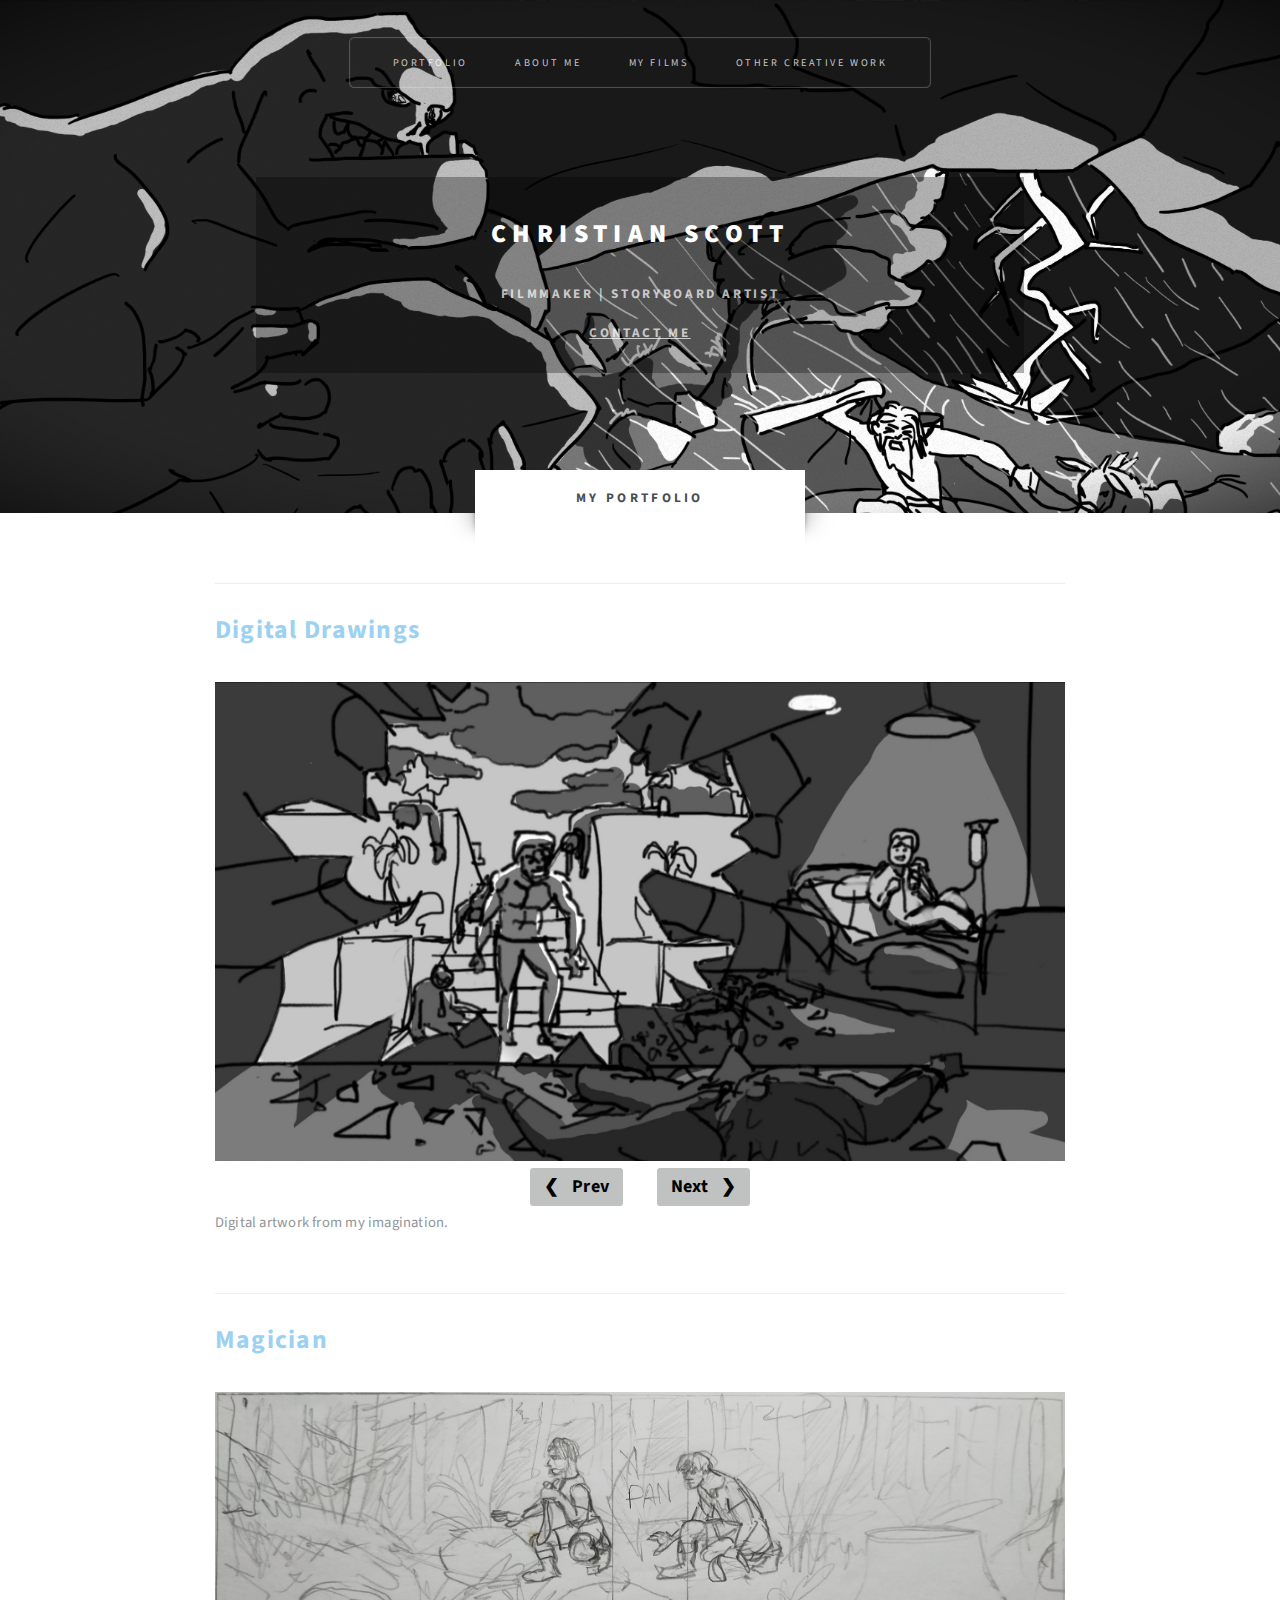
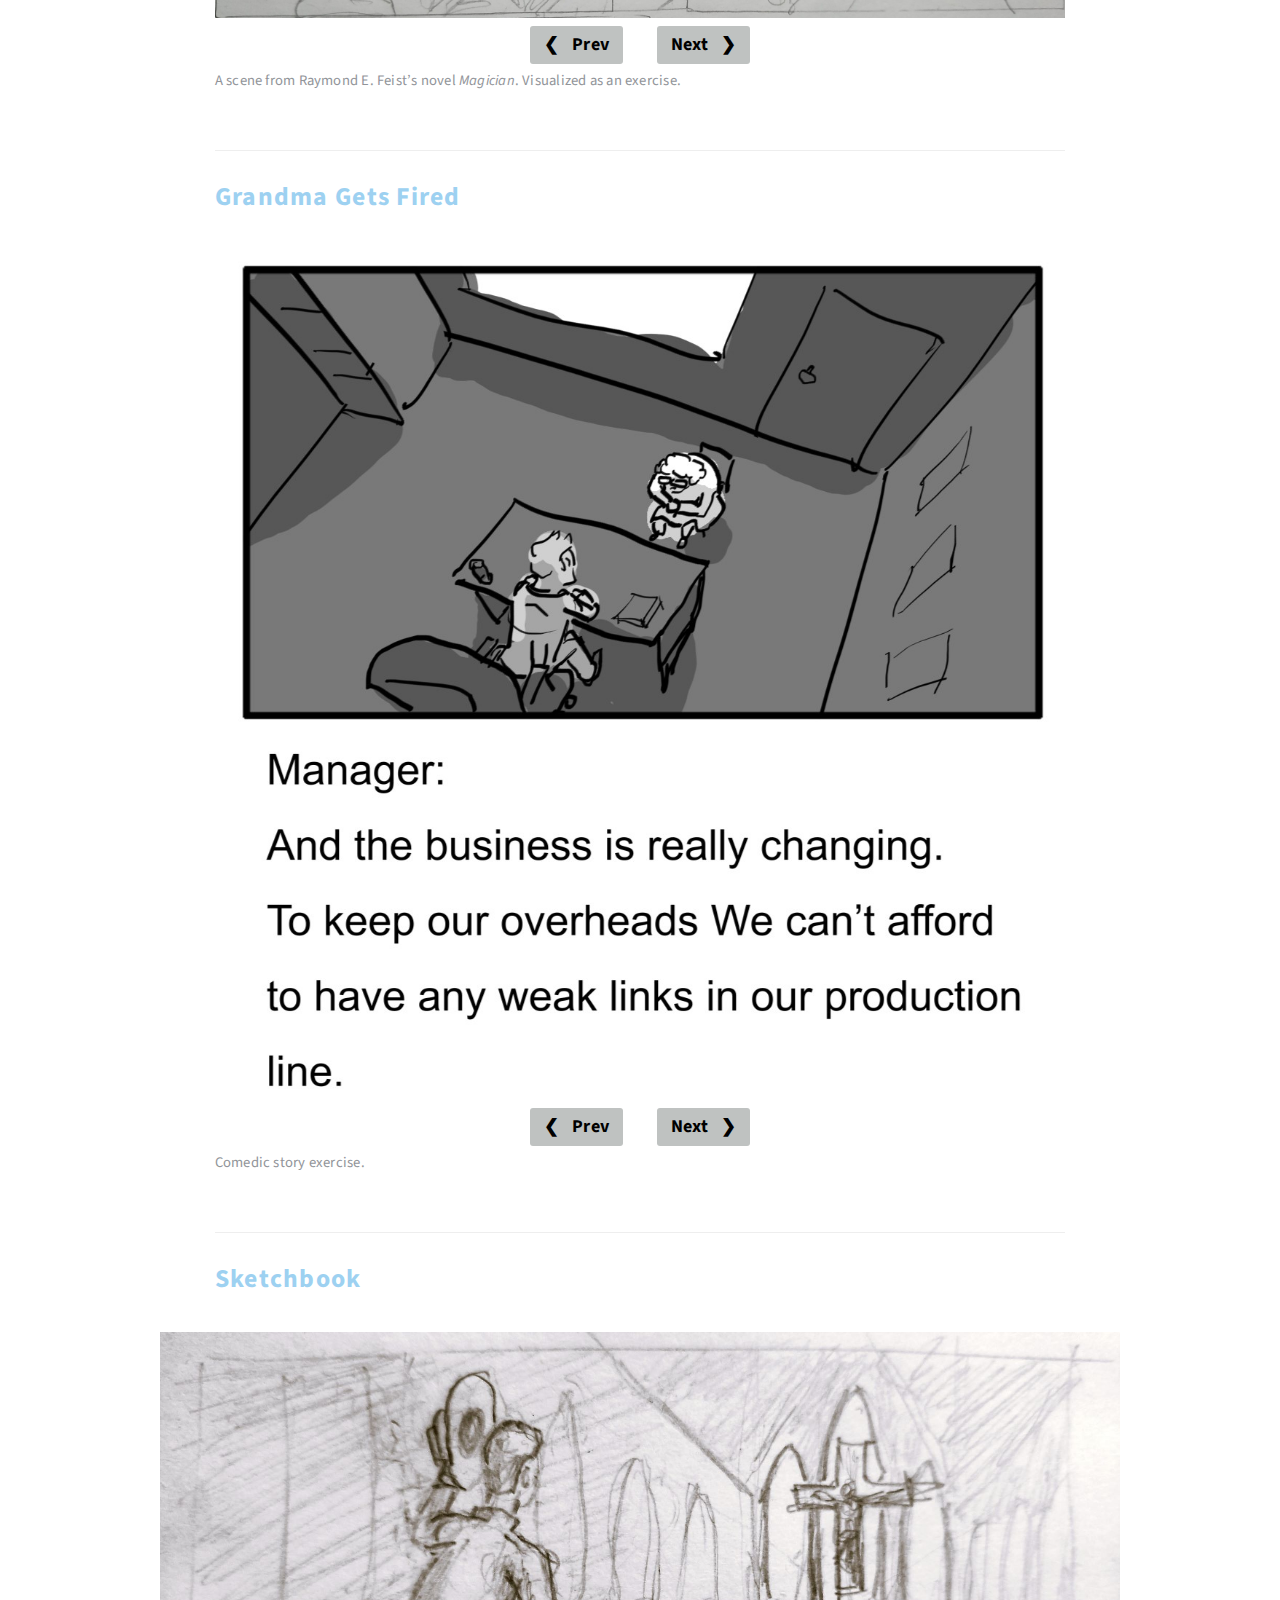
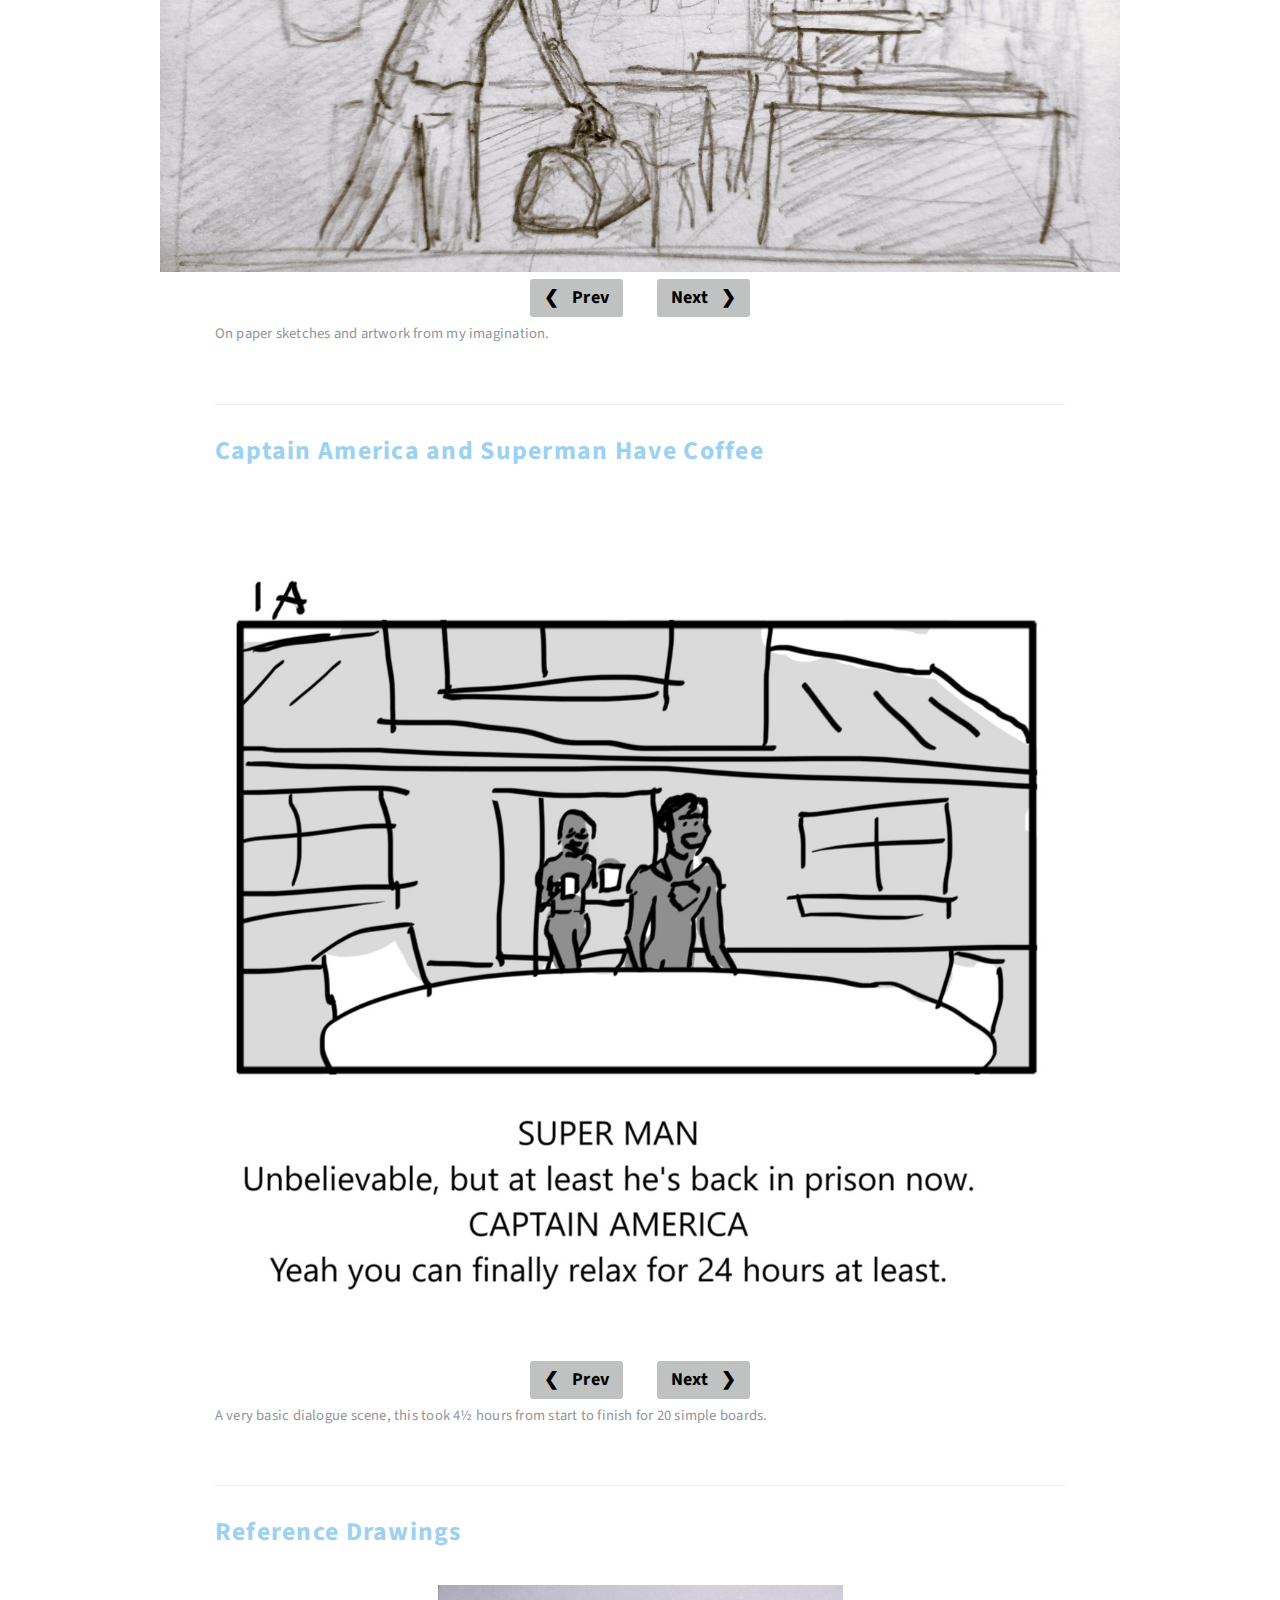
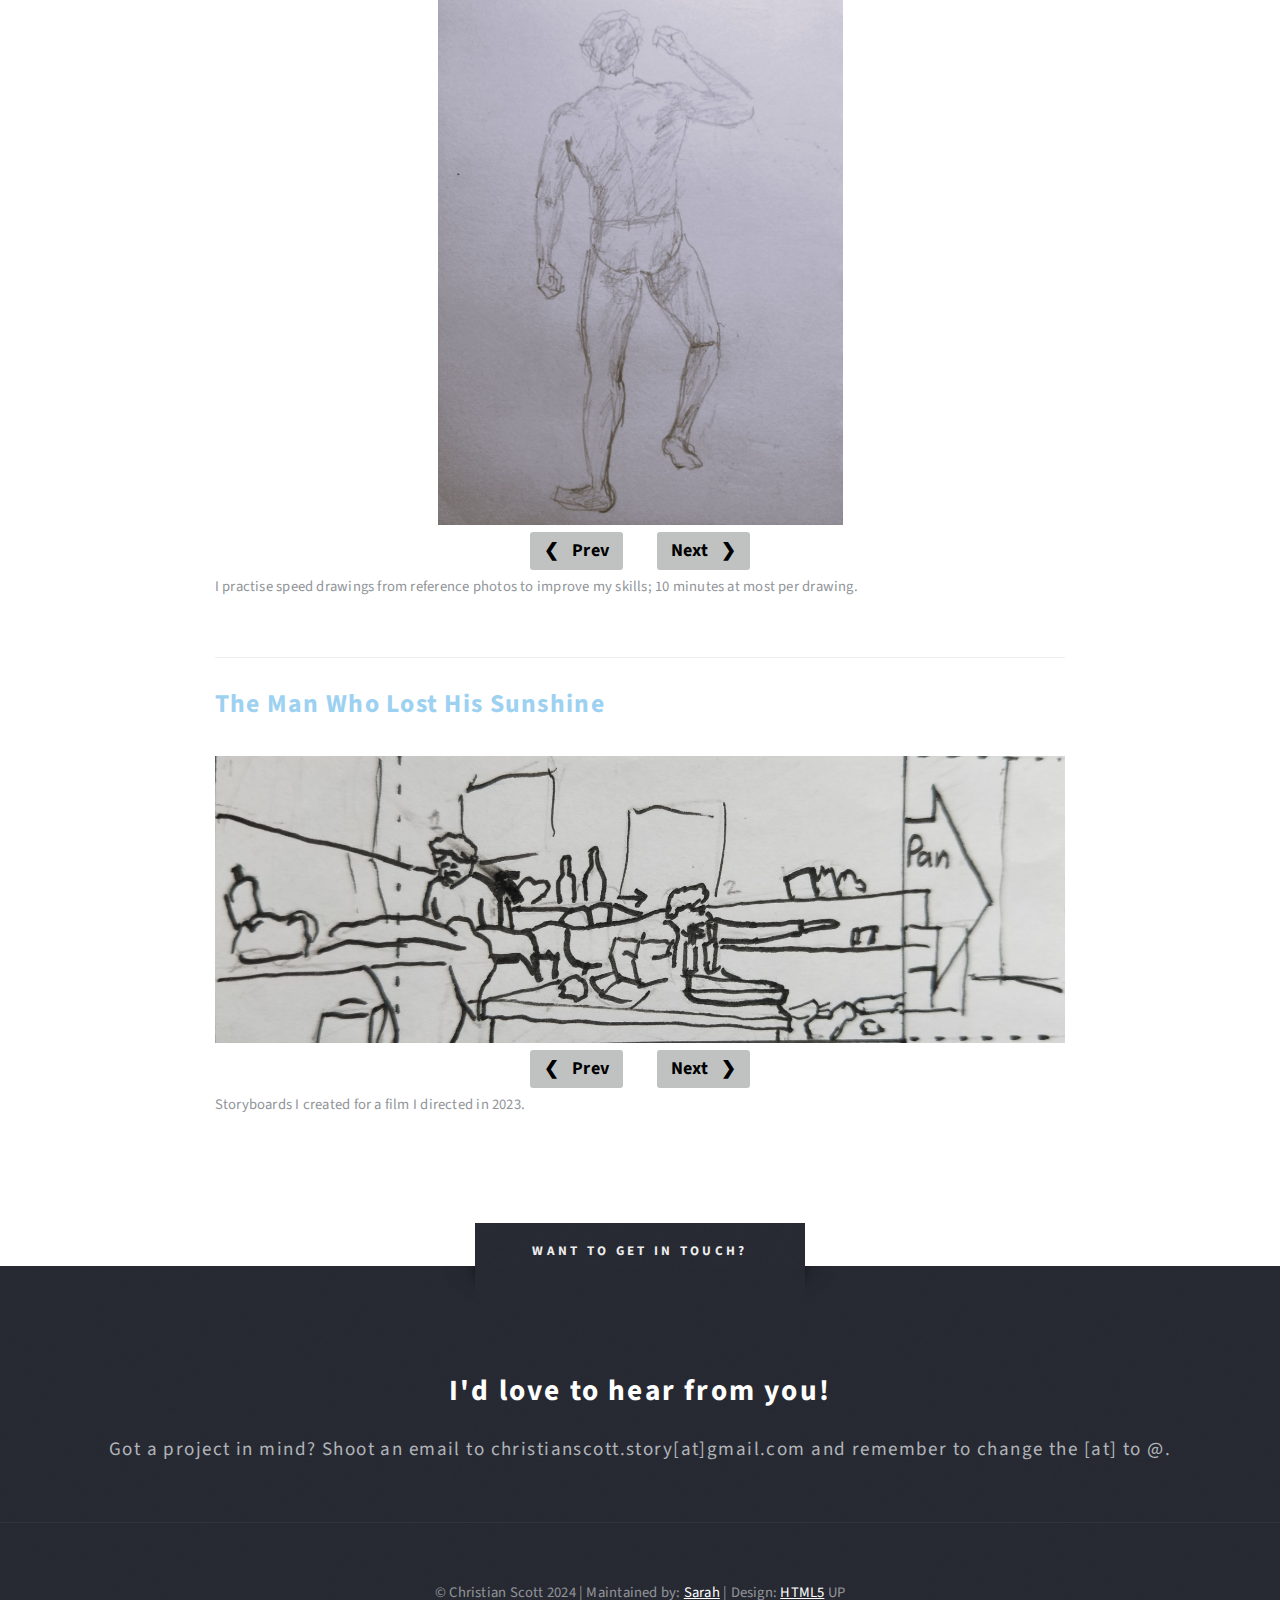
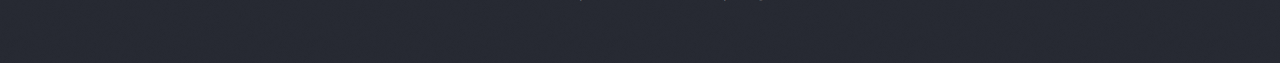
<file: index.html>
<!DOCTYPE HTML>
<!--
	Escape Velocity by HTML5 UP
	html5up.net | @ajlkn
	Free for personal and commercial use under the CCA 3.0 license (html5up.net/license)
-->
<html>

<head>
	<title>Christian Scott Portfolio</title>
	<meta charset="utf-8" />
	<meta name="viewport" content="width=device-width, initial-scale=1, user-scalable=no" />
	<link rel="stylesheet" href="assets/css/main.css" />
</head>

<body class="homepage is-preload">
	<div id="page-wrapper">

		<!-- Header -->
		<section id="header" class="wrapper">

			<!-- Logo -->
			<div id="logo">
				<div class="box bgbox">
					<h1>Christian Scott</h1>
					<p>Filmmaker | Storyboard Artist</p>
					<p><a href="mailto:christianscott.story@gmail.com">Contact me</a></p>
				</div>
			</div>

			<!-- Nav -->
			<nav id="nav">
				<ul>
					<li class="current"><a href="index.html">Portfolio</a></li>
					<li><a href="about-me.html">About Me</a></li>
					<li><a href="my-films.html">My Films</a></li>
					<li><a href="other-work.html">Other Creative Work</a></li>
				</ul>
			</nav>

		</section>

		<!-- Main -->
		<section id="main" class="wrapper style2">
			<div class="title">My Portfolio</div>
			<div class="container">
				<!-- Features -->
				<!-- To create new slides, copy one entire section. Update text. 
					Then, copy in new div elements. Increment the PlusSlides function's second number by 1
					based on the latest number. Add a new entry into SlideIndex and SlideId. Create
					a new call for ShowSlides(). Increment all appropriately. Add a new mySlides entry into
					main.css. -->
				<section id="features">
					<div class="feature-list">
						<section>
							<h1>Digital Drawings</h1>
							<br>
							<div class="slideshow-container">
								<div class="mySlides6 fade">
									<img src="images/DIGITAL/02-01-24 Smash.jpg" style="width:100%" alt="">
								</div>
								<div class="mySlides6 fade">
									<img src="images/DIGITAL/03-01-24 hold your breath.jpg" style="width:100%" alt="">
								</div>
								<div class="mySlides6 fade">
									<img src="images/DIGITAL/03-01-24 look at me.jpg" style="width:100%" alt="">
								</div>
								<div class="mySlides6 fade">
									<img src="images/DIGITAL/04-01-24 terror.jpg" style="width:100%" alt="">
								</div>
								<div class="mySlides6 fade">
									<img src="images/DIGITAL/05-01-24 there there.jpg" style="width:100%" alt="">
								</div>
								<div class="mySlides6 fade">
									<img src="images/DIGITAL/06-01-24 BAM.jpg" style="width:100%" alt="">
								</div>
								<div class="mySlides6 fade">
									<img src="images/DIGITAL/10-01-24 skull tower.jpg" style="width:100%" alt="">
								</div>
								<div class="mySlides6 fade">
									<img src="images/DIGITAL/19-01-24 shoocker.jpg" style="width:100%" alt="">
								</div>
								<div class="mySlides6 fade">
									<img src="images/DIGITAL/31-01-24 Voyage.jpg" style="width:100%" alt="">
								</div>
								<div class="mySlides6 fade">
									<img src="images/DIGITAL/!02-02-24 lizard.jpg" style="width:100%" alt="">
								</div>
								<div class="mySlides6 fade">
									<img src="images/DIGITAL/!13-12-23 pumkin crow.jpg" style="width:100%" alt="">
								</div>
							</div>
							<div style="margin: 0.5em 0 2em 0;">
								<a class="prev" onclick="plusSlides(-1, 5)" style="text-decoration: none;">&#10094;
									&nbsp; Prev</a>
								<a class="next" onclick="plusSlides(1, 5)" style="text-decoration: none;">Next &nbsp;
									&#10095;</a>
							</div>
							<br>
							<p>Digital artwork from my imagination.</p>
						</section>
						<section>
							<h1>Magician</h1>
							<br>
							<div class="slideshow-container">
								<div class="mySlides1 fade">
									<img src="images/MAGICIAN/IMG20240206111422.jpg" style="width:100%" alt="">
								</div>
								<div class="mySlides1 fade">
									<img src="images/MAGICIAN/IMG20240206111429.jpg" style="width:100%" alt="">
								</div>
								<div class="mySlides1 fade">
									<img src="images/MAGICIAN/IMG20240206111500.jpg" style="width:100%" alt="">
								</div>
								<div class="mySlides1 fade">
									<img src="images/MAGICIAN/IMG20240206111525.jpg" style="width:100%" alt="">
								</div>
								<div class="mySlides1 fade">
									<img src="images/MAGICIAN/IMG20240206111530.jpg" style="width:100%" alt="">
								</div>
								<div class="mySlides1 fade">
									<img src="images/MAGICIAN/IMG20240206111535.jpg" style="width:100%" alt="">
								</div>
								<div class="mySlides1 fade">
									<img src="images/MAGICIAN/IMG20240206111541.jpg" style="width:100%" alt="">
								</div>
								<div class="mySlides1 fade">
									<img src="images/MAGICIAN/IMG20240206111629.jpg" style="width:100%" alt="">
								</div>
								<div class="mySlides1 fade">
									<img src="images/MAGICIAN/IMG20240206111643.jpg" style="width:100%" alt="">
								</div>
								<div class="mySlides1 fade">
									<img src="images/MAGICIAN/IMG20240206111650.jpg" style="width:100%" alt="">
								</div>
								<div class="mySlides1 fade">
									<img src="images/MAGICIAN/IMG20240206111715.jpg" style="width:100%" alt="">
								</div>
								<div class="mySlides1 fade">
									<img src="images/MAGICIAN/IMG20240206111722.jpg" style="width:100%" alt="">
								</div>
								<div class="mySlides1 fade">
									<img src="images/MAGICIAN/IMG20240206111816.jpg" style="width:100%" alt="">
								</div>
								<div class="mySlides1 fade">
									<img src="images/MAGICIAN/IMG20240206111821.jpg" style="width:100%" alt="">
								</div>
								<div class="mySlides1 fade">
									<img src="images/MAGICIAN/IMG20240206111828.jpg" style="width:100%" alt="">
								</div>
								<div class="mySlides1 fade">
									<img src="images/MAGICIAN/IMG20240206111833.jpg" style="width:100%" alt="">
								</div>
								<div class="mySlides1 fade">
									<img src="images/MAGICIAN/IMG20240206111854.jpg" style="width:100%" alt="">
								</div>
								<div class="mySlides1 fade">
									<img src="images/MAGICIAN/IMG20240206111900.jpg" style="width:100%" alt="">
								</div>
								<div class="mySlides1 fade">
									<img src="images/MAGICIAN/IMG20240206111905.jpg" style="width:100%" alt="">
								</div>
							</div>
							<div style="margin: 0.5em 0 2em 0;">
								<a class="prev" onclick="plusSlides(-1, 0)" style="text-decoration: none;">&#10094;
									&nbsp; Prev</a>
								<a class="next" onclick="plusSlides(1, 0)" style="text-decoration: none;">Next &nbsp;
									&#10095;</a>
							</div>
							<br>
							<p>A scene from Raymond E. Feist’s novel <i>Magician</i>. Visualized as an exercise.</p>
						</section>
						<section>
							<h1>Grandma Gets Fired</h1>
							<br>
							<div class="slideshow-container">
								<div class="mySlides7 fade">
									<img src="images/GRANDMA/Grandma1.jpg" style="width:100%" alt="">
								</div>
								<div class="mySlides7 fade">
									<img src="images/GRANDMA/Grandma2.jpg" style="width:100%" alt="">
								</div>
								<div class="mySlides7 fade">
									<img src="images/GRANDMA/Grandma3.jpg" style="width:100%" alt="">
								</div>
								<div class="mySlides7 fade">
									<img src="images/GRANDMA/Grandma4.jpg" style="width:100%" alt="">
								</div>
								<div class="mySlides7 fade">
									<img src="images/GRANDMA/Grandma5.jpg" style="width:100%" alt="">
								</div>
								<div class="mySlides7 fade">
									<img src="images/GRANDMA/Grandma6.jpg" style="width:100%" alt="">
								</div>
								<div class="mySlides7 fade">
									<img src="images/GRANDMA/Grandma7.jpg" style="width:100%" alt="">
								</div>
								<div class="mySlides7 fade">
									<img src="images/GRANDMA/Grandma8.jpg" style="width:100%" alt="">
								</div>
								<div class="mySlides7 fade">
									<img src="images/GRANDMA/Grandma9.jpg" style="width:100%" alt="">
								</div>
								<div class="mySlides7 fade">
									<img src="images/GRANDMA/Grandma10.jpg" style="width:100%" alt="">
								</div>
								<div class="mySlides7 fade">
									<img src="images/GRANDMA/Grandma11.jpg" style="width:100%" alt="">
								</div>
							</div>
							<div style="margin: 0.5em 0 2em 0;">
								<a class="prev" onclick="plusSlides(-1, 6)" style="text-decoration: none;">&#10094;
									&nbsp; Prev</a>
								<a class="next" onclick="plusSlides(1, 6)" style="text-decoration: none;">Next &nbsp;
									&#10095;</a>
							</div>
							<br>
							<p>Comedic story exercise.</p>
						</section>
						<section>
							<h1>Sketchbook</h1>
							<br>
							<div class="alt-slideshow-container">
								<div class="mySlides4 fade">
									<img src="images/SKETCHBOOK/01.jpg" style="height:60vh" alt="">
								</div>
								<div class="mySlides4 fade">
									<img src="images/SKETCHBOOK/02.jpg" style="height:60vh" alt="">
								</div>
								<div class="mySlides4 fade">
									<img src="images/SKETCHBOOK/03.jpg" style="height:60vh" alt="">
								</div>
								<div class="mySlides4 fade">
									<img src="images/SKETCHBOOK/04.jpg" style="height:60vh" alt="">
								</div>
								<div class="mySlides4 fade">
									<img src="images/SKETCHBOOK/05.jpg" style="height:60vh" alt="">
								</div>
								<div class="mySlides4 fade">
									<img src="images/SKETCHBOOK/06.jpg" style="height:60vh" alt="">
								</div>
								<div class="mySlides4 fade">
									<img src="images/SKETCHBOOK/07.jpg" style="height:60vh" alt="">
								</div>
								<div class="mySlides4 fade">
									<img src="images/SKETCHBOOK/08.jpg" style="height:60vh" alt="">
								</div>
								<div class="mySlides4 fade">
									<img src="images/SKETCHBOOK/09.jpg" style="height:60vh" alt="">
								</div>
								<div class="mySlides4 fade">
									<img src="images/SKETCHBOOK/10.jpg" style="height:60vh" alt="">
								</div>
								<div class="mySlides4 fade">
									<img src="images/SKETCHBOOK/11.jpg" style="height:60vh" alt="">
								</div>
								<div class="mySlides4 fade">
									<img src="images/SKETCHBOOK/12.jpg" style="height:60vh" alt="">
								</div>
								<div class="mySlides4 fade">
									<img src="images/SKETCHBOOK/13.jpg" style="height:60vh" alt="">
								</div>
								<div class="mySlides4 fade">
									<img src="images/SKETCHBOOK/14.jpg" style="height:60vh" alt="">
								</div>
								<div class="mySlides4 fade">
									<img src="images/SKETCHBOOK/15.jpg" style="height:60vh" alt="">
								</div>
								<div class="mySlides4 fade">
									<img src="images/SKETCHBOOK/16.jpg" style="height:60vh" alt="">
								</div>
								<div class="mySlides4 fade">
									<img src="images/SKETCHBOOK/17.jpg" style="height:60vh" alt="">
								</div>
								<div class="mySlides4 fade">
									<img src="images/SKETCHBOOK/18.jpg" style="height:60vh" alt="">
								</div>
								<div class="mySlides4 fade">
									<img src="images/SKETCHBOOK/19.jpg" style="height:60vh" alt="">
								</div>
								<div class="mySlides4 fade">
									<img src="images/SKETCHBOOK/20.jpg" style="height:60vh" alt="">
								</div>
								<div class="mySlides4 fade">
									<img src="images/SKETCHBOOK/21.jpg" style="height:60vh" alt="">
								</div>
								<div class="mySlides4 fade">
									<img src="images/SKETCHBOOK/22.jpg" style="height:60vh" alt="">
								</div>
								<div class="mySlides4 fade">
									<img src="images/SKETCHBOOK/23.jpg" style="height:60vh" alt="">
								</div>
								<div class="mySlides4 fade">
									<img src="images/SKETCHBOOK/24.jpg" style="height:60vh" alt="">
								</div>
								<div class="mySlides4 fade">
									<img src="images/SKETCHBOOK/25.jpg" style="height:60vh" alt="">
								</div>
								<div class="mySlides4 fade">
									<img src="images/SKETCHBOOK/coloring page - magic forrest.jpg" style="height:60vh"
										alt="">
								</div>

							</div>
							<div style="margin: 0.5em 0 2em 0;">
								<a class="prev" onclick="plusSlides(-1, 3)" style="text-decoration: none;">&#10094;
									&nbsp; Prev</a>
								<a class="next" onclick="plusSlides(1, 3)" style="text-decoration: none;">Next &nbsp;
									&#10095;</a>
							</div>
							<br>
							<p>On paper sketches and artwork from my imagination.</p>
						</section>
						<section>
							<h1>Captain America and Superman Have Coffee</h1>
							<br>
							<div class="slideshow-container">
								<div class="mySlides2 fade">
									<img src="images/C&S/C&S1.jpg" style="width:100%">
								</div>
								<div class="mySlides2 fade">
									<img src="images/C&S/C&S2.jpg" style="width:100%">
								</div>
								<div class="mySlides2 fade">
									<img src="images/C&S/C&S3.jpg" style="width:100%">
								</div>
								<div class="mySlides2 fade">
									<img src="images/C&S/C&S4.jpg" style="width:100%">
								</div>
								<div class="mySlides2 fade">
									<img src="images/C&S/C&S5.jpg" style="width:100%">
								</div>
								<div class="mySlides2 fade">
									<img src="images/C&S/C&S6.jpg" style="width:100%">
								</div>
								<div class="mySlides2 fade">
									<img src="images/C&S/C&S7.jpg" style="width:100%">
								</div>
								<div class="mySlides2 fade">
									<img src="images/C&S/C&S8.jpg" style="width:100%">
								</div>
								<div class="mySlides2 fade">
									<img src="images/C&S/C&S9.jpg" style="width:100%">
								</div>
								<div class="mySlides2 fade">
									<img src="images/C&S/C&S10.jpg" style="width:100%">
								</div>
								<div class="mySlides2 fade">
									<img src="images/C&S/C&S11.jpg" style="width:100%">
								</div>
								<div class="mySlides2 fade">
									<img src="images/C&S/C&S12.jpg" style="width:100%">
								</div>
								<div class="mySlides2 fade">
									<img src="images/C&S/C&S13.jpg" style="width:100%">
								</div>
								<div class="mySlides2 fade">
									<img src="images/C&S/C&S14.jpg" style="width:100%">
								</div>
								<div class="mySlides2 fade">
									<img src="images/C&S/C&S15.jpg" style="width:100%">
								</div>
								<div class="mySlides2 fade">
									<img src="images/C&S/C&S16.jpg" style="width:100%">
								</div>
								<div class="mySlides2 fade">
									<img src="images/C&S/C&S17.jpg" style="width:100%">
								</div>
								<div class="mySlides2 fade">
									<img src="images/C&S/C&S18.jpg" style="width:100%">
								</div>
								<div class="mySlides2 fade">
									<img src="images/C&S/C&S19.jpg" style="width:100%">
								</div>
								<div class="mySlides2 fade">
									<img src="images/C&S/C&S20.jpg" style="width:100%">
								</div>
							</div>
							<div style="margin: 0.5em 0 2em 0;">
								<a class="prev" onclick="plusSlides(-1, 1)" style="text-decoration: none;">&#10094;
									&nbsp; Prev</a>
								<a class="next" onclick="plusSlides(1, 1)" style="text-decoration: none;">Next
									&nbsp; &#10095;</a>
							</div>
							<br>
							<p>A very basic dialogue scene, this took 4½ hours from start to finish for 20 simple
								boards.
							</p>
						</section>
						<section>
							<h1>Reference Drawings</h1>
							<br>
							<div class="alt-slideshow-container">
								<div class="mySlides5 fade">
									<img src="images/REFERENCES/01.jpg" style="height:60vh" alt="">
								</div>
								<div class="mySlides5 fade">
									<img src="images/REFERENCES/02.jpg" style="height:60vh" alt="">
								</div>
								<div class="mySlides5 fade">
									<img src="images/REFERENCES/03.jpg" style="height:60vh" alt="">
								</div>
								<div class="mySlides5 fade">
									<img src="images/REFERENCES/04.jpg" style="height:60vh" alt="">
								</div>
								<div class="mySlides5 fade">
									<img src="images/REFERENCES/05.jpg" style="height:60vh" alt="">
								</div>
								<div class="mySlides5 fade">
									<img src="images/REFERENCES/06.jpg" style="height:60vh" alt="">
								</div>
								<div class="mySlides5 fade">
									<img src="images/REFERENCES/07.jpg" style="height:60vh" alt="">
								</div>
								<div class="mySlides5 fade">
									<img src="images/REFERENCES/08.jpg" style="height:60vh" alt="">
								</div>
								<div class="mySlides5 fade">
									<img src="images/REFERENCES/9.jpg" style="height:60vh" alt="">
								</div>
								<div class="mySlides5 fade">
									<img src="images/REFERENCES/10.jpg" style="height:60vh" alt="">
								</div>
								<div class="mySlides5 fade">
									<img src="images/REFERENCES/11.jpg" style="height:60vh" alt="">
								</div>
								<div class="mySlides5 fade">
									<img src="images/REFERENCES/12.jpg" style="height:60vh" alt="">
								</div>
								<div class="mySlides5 fade">
									<img src="images/REFERENCES/13.jpg" style="height:60vh" alt="">
								</div>
								<div class="mySlides5 fade">
									<img src="images/REFERENCES/14.jpg" style="height:60vh" alt="">
								</div>
								<div class="mySlides5 fade">
									<img src="images/REFERENCES/15.jpg" style="height:60vh" alt="">
								</div>
								<div class="mySlides5 fade">
									<img src="images/REFERENCES/16.jpg" style="height:60vh" alt="">
								</div>
								<div class="mySlides5 fade">
									<img src="images/REFERENCES/17.jpg" style="height:60vh" alt="">
								</div>
								<!-- Next and previous buttons -->

							</div>
							<div style="margin: 0.5em 0 2em 0;">
								<a class="prev" onclick="plusSlides(-1, 4)" style="text-decoration: none;">&#10094;
									&nbsp; Prev</a>
								<a class="next" onclick="plusSlides(1, 4)" style="text-decoration: none;">Next
									&nbsp; &#10095;</a>
							</div>
							<br>
							<p>I practise speed drawings from reference photos to improve my skills; 10 minutes at most
								per drawing.</p>
						</section>
						<section>
							<h1>The Man Who Lost His Sunshine</h1>
							<br>
							<div class="slideshow-container">
								<div class="mySlides3 fade">
									<img src="images/TMWLHS/01.jpg" style="width:100%" alt="">
								</div>
								<div class="mySlides3 fade">
									<img src="images/TMWLHS/02.jpg" style="width:100%" alt="">
								</div>
								<div class="mySlides3 fade">
									<img src="images/TMWLHS/03.jpg" style="width:100%" alt="">
								</div>
								<div class="mySlides3 fade">
									<img src="images/TMWLHS/04.jpg" style="width:100%" alt="">
								</div>
								<div class="mySlides3 fade">
									<img src="images/TMWLHS/05.jpg" style="width:100%" alt="">
								</div>
								<div class="mySlides3 fade">
									<img src="images/TMWLHS/06.jpg" style="width:100%" alt="">
								</div>
								<div class="mySlides3 fade">
									<img src="images/TMWLHS/07.jpg" style="width:100%" alt="">
								</div>
								<div class="mySlides3 fade">
									<img src="images/TMWLHS/08.jpg" style="width:100%" alt="">
								</div>
								<div class="mySlides3 fade">
									<img src="images/TMWLHS/09.jpg" style="width:100%" alt="">
								</div>
								<div class="mySlides3 fade">
									<img src="images/TMWLHS/10.jpg" style="width:100%" alt="">
								</div>
								<div class="mySlides3 fade">
									<img src="images/TMWLHS/11.jpg" style="width:100%" alt="">
								</div>
								<div class="mySlides3 fade">
									<img src="images/TMWLHS/12.jpg" style="width:100%" alt="">
								</div>
								<div class="mySlides3 fade">
									<img src="images/TMWLHS/13.jpg" style="width:100%" alt="">
								</div>
								<div class="mySlides3 fade">
									<img src="images/TMWLHS/14.jpg" style="width:100%" alt="">
								</div>
								<div class="mySlides3 fade">
									<img src="images/TMWLHS/15.jpg" style="width:100%" alt="">
								</div>
								<div class="mySlides3 fade">
									<img src="images/TMWLHS/16.jpg" style="width:100%" alt="">
								</div>
								<div class="mySlides3 fade">
									<img src="images/TMWLHS/17.jpg" style="width:100%" alt="">
								</div>
								<div class="mySlides3 fade">
									<img src="images/TMWLHS/18.jpg" style="width:100%" alt="">
								</div>
								<div class="mySlides3 fade">
									<img src="images/TMWLHS/19.jpg" style="width:100%" alt="">
								</div>
								<div class="mySlides3 fade">
									<img src="images/TMWLHS/20.jpg" style="width:100%" alt="">
								</div>
								<div class="mySlides3 fade">
									<img src="images/TMWLHS/21.jpg" style="width:100%" alt="">
								</div>
								<div class="mySlides3 fade">
									<img src="images/TMWLHS/22.jpg" style="width:100%" alt="">
								</div>
								<div class="mySlides3 fade">
									<img src="images/TMWLHS/23.jpg" style="width:100%" alt="">
								</div>
								<div class="mySlides3 fade">
									<img src="images/TMWLHS/24.jpg" style="width:100%" alt="">
								</div>
								<div class="mySlides3 fade">
									<img src="images/TMWLHS/25.jpg" style="width:100%" alt="">
								</div>
								<div class="mySlides3 fade">
									<img src="images/TMWLHS/26.jpg" style="width:100%" alt="">
								</div>
								<div class="mySlides3 fade">
									<img src="images/TMWLHS/27.jpg" style="width:100%" alt="">
								</div>
								<div class="mySlides3 fade">
									<img src="images/TMWLHS/28.jpg" style="width:100%" alt="">
								</div>
								<div class="mySlides3 fade">
									<img src="images/TMWLHS/29.jpg" style="width:100%" alt="">
								</div>
								<div class="mySlides3 fade">
									<img src="images/TMWLHS/30.jpg" style="width:100%" alt="">
								</div>
								<div class="mySlides3 fade">
									<img src="images/TMWLHS/31.jpg" style="width:100%" alt="">
								</div>
								<div class="mySlides3 fade">
									<img src="images/TMWLHS/32.jpg" style="width:100%" alt="">
								</div>
								<div class="mySlides3 fade">
									<img src="images/TMWLHS/33.jpg" style="width:100%" alt="">
								</div>
								<div class="mySlides3 fade">
									<img src="images/TMWLHS/34.jpg" style="width:100%" alt="">
								</div>
								<div class="mySlides3 fade">
									<img src="images/TMWLHS/35.jpg" style="width:100%" alt="">
								</div>
								<div class="mySlides3 fade">
									<img src="images/TMWLHS/36.jpg" style="width:100%" alt="">
								</div>
								<div class="mySlides3 fade">
									<img src="images/TMWLHS/37.jpg" style="width:100%" alt="">
								</div>
								<div class="mySlides3 fade">
									<img src="images/TMWLHS/38.jpg" style="width:100%" alt="">
								</div>
								<div class="mySlides3 fade">
									<img src="images/TMWLHS/39.jpg" style="width:100%" alt="">
								</div>
								<div class="mySlides3 fade">
									<img src="images/TMWLHS/40.jpg" style="width:100%" alt="">
								</div>
								<div class="mySlides3 fade">
									<img src="images/TMWLHS/41.jpg" style="width:100%" alt="">
								</div>
								<div class="mySlides3 fade">
									<img src="images/TMWLHS/42.jpg" style="width:100%" alt="">
								</div>
								<div class="mySlides3 fade">
									<img src="images/TMWLHS/43.jpg" style="width:100%" alt="">
								</div>
								<div class="mySlides3 fade">
									<img src="images/TMWLHS/44.jpg" style="width:100%" alt="">
								</div>
								<div class="mySlides3 fade">
									<img src="images/TMWLHS/45.jpg" style="width:100%" alt="">
								</div>
								<div class="mySlides3 fade">
									<img src="images/TMWLHS/46.jpg" style="width:100%" alt="">
								</div>
								<div class="mySlides3 fade">
									<img src="images/TMWLHS/47.jpg" style="width:100%" alt="">
								</div>
								<div class="mySlides3 fade">
									<img src="images/TMWLHS/48.jpg" style="width:100%" alt="">
								</div>
								<div class="mySlides3 fade">
									<img src="images/TMWLHS/49.jpg" style="width:100%" alt="">
								</div>
								<div class="mySlides3 fade">
									<img src="images/TMWLHS/50.jpg" style="width:100%" alt="">
								</div>
								<div class="mySlides3 fade">
									<img src="images/TMWLHS/51.jpg" style="width:100%" alt="">
								</div>
							</div>
							<div style="margin: 0.5em 0 2em 0;">
								<a class="prev" onclick="plusSlides(-1, 2)" style="text-decoration: none;">&#10094;
									&nbsp; Prev</a>
								<a class="next" onclick="plusSlides(1, 2)" style="text-decoration: none;">Next
									&nbsp; &#10095;</a>
							</div>
							<br>
							<p>Storyboards I created for a film I directed in 2023.</p>
						</section>


						<script>
							let slideIndex = [1, 1, 1, 1, 1, 1, 1];
							let slideId = ["mySlides1", "mySlides2", "mySlides3", "mySlides4", "mySlides5", "mySlides6", "mySlides7"];
							showSlides(1, 0);
							showSlides(1, 1);
							showSlides(1, 2);
							showSlides(1, 3);
							showSlides(1, 4);
							showSlides(1, 5);
							showSlides(1, 6);

							function plusSlides(n, no) {
								showSlides(slideIndex[no] += n, no);
							}

							function showSlides(n, no) {
								let i;
								let x = document.getElementsByClassName(slideId[no]);
								if (n > x.length) { slideIndex[no] = 1 }
								if (n < 1) { slideIndex[no] = x.length }
								for (i = 0; i < x.length; i++) {
									x[i].style.display = "none";
								}
								x[slideIndex[no] - 1].style.display = "block";
							}
						</script>
					</div>
				</section>
			</div>
		</section>

		<!-- Footer -->
		<section id="footer" class="wrapper">
			<div class="title">Want to get in touch?</div>
			<header class="style1">
				<h2>I'd love to hear from you!</h2>
				<p>
					Got a project in mind? Shoot an email to christianscott.story[at]gmail.com and remember to change
					the [at] to @.
				</p>
			</header>
			<p style="text-align: center;">&copy; Christian Scott 2024 | Maintained by: <a
					href="https://github.com/Cryptoblade42">Sarah</a> | Design: <a href="http://html5up.net">HTML5</a>
				UP</a></p>
		</section>

	</div>

	<!-- Scripts -->
	<script src="assets/js/jquery.min.js"></script>
	<script src="assets/js/jquery.dropotron.min.js"></script>
	<script src="assets/js/browser.min.js"></script>
	<script src="assets/js/breakpoints.min.js"></script>
	<script src="assets/js/util.js"></script>
	<script src="assets/js/main.js"></script>

</body>

</html>
</file>
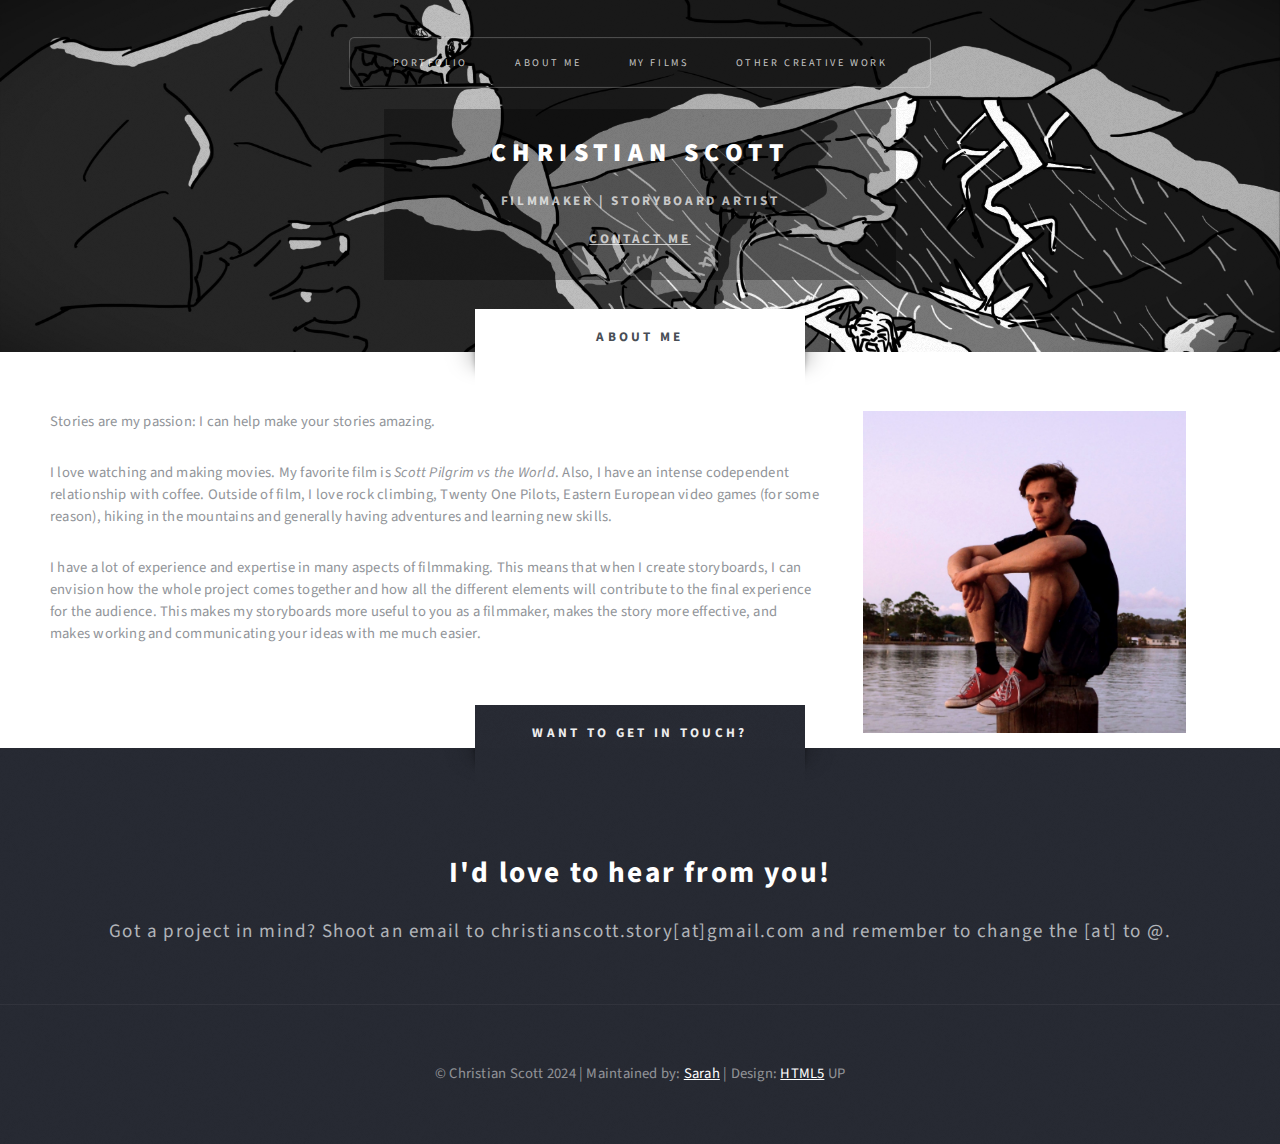
<file: about-me.html>
<!DOCTYPE HTML>
<!--
	Escape Velocity by HTML5 UP
	html5up.net | @ajlkn
	Free for personal and commercial use under the CCA 3.0 license (html5up.net/license)
-->
<html>

<head>
    <title>Christian Scott Portfolio</title>
    <meta charset="utf-8" />
    <meta name="viewport" content="width=device-width, initial-scale=1, user-scalable=no" />
    <link rel="stylesheet" href="assets/css/main.css" />
</head>

<body class="no-sidebar is-preload">
    <div id="page-wrapper">

        <!-- Header -->
        <section id="header" class="wrapper">

            <!-- Logo -->
            <div id="logo">
                <div class="box minibgbox">
                    <h1>Christian Scott</h1>
                    <p>Filmmaker | Storyboard Artist</p>
                    <p><a href="mailto:christianscott.story@gmail.com">Contact me</a></p>
                </div>
            </div>

            <!-- Nav -->
            <nav id="nav">
                <ul>
                    <li class="current"><a href="index.html">Portfolio</a></li>
                    <li><a href="about-me.html">About Me</a></li>
                    <li><a href="my-films.html">My Films</a></li>
                    <li><a href="other-work.html">Other Creative Work</a></li>
                </ul>
            </nav>

        </section>

        <!-- Main -->
        <div id="main" class="wrapper style2">
            <div class="title">About Me</div>
            <div class="container">

                <!-- Content -->
                <div id="content">

                    <article class="box post">
                        <img src="images/me.jpg" style="max-height: 22em;" id="float-left" />
                        <p>Stories are my passion: I can help make your stories amazing.</p>
                        <p>
                            I love watching and making movies. My favorite film is <i>Scott Pilgrim vs the World</i>.
                            Also, I have an intense codependent relationship with coffee. Outside of film, I love rock
                            climbing, Twenty One Pilots, Eastern European video games (for some reason), hiking in the
                            mountains and generally having adventures and learning new skills.
                        </p>
                        <p>
                            I have a lot of experience and expertise in many aspects of filmmaking. This means that
                            when I create storyboards, I can envision how the whole project comes together and how all
                            the different elements will contribute to the final experience for the audience. This makes
                            my storyboards more useful to you as a filmmaker, makes the story more effective, and
                            makes working and communicating your ideas with me much easier.
                        </p>
                    </article>
                </div>

            </div>
        </div>
        <!-- Footer -->
        <section id="footer" class="wrapper">
            <div class="title">Want to get in touch?</div>
            <header class="style1">
                <h2>I'd love to hear from you!</h2>
                <p>
                    Got a project in mind? Shoot an email to christianscott.story[at]gmail.com and remember to change
                    the [at] to @.
                </p>
            </header>
            <p style="text-align: center;">&copy; Christian Scott 2024 | Maintained by: <a
                    href="https://github.com/Cryptoblade42">Sarah</a> | Design: <a href="http://html5up.net">HTML5</a>
                UP</a></p>
        </section>


    </div>

    <!-- Scripts -->
    <script src="assets/js/jquery.min.js"></script>
    <script src="assets/js/jquery.dropotron.min.js"></script>
    <script src="assets/js/browser.min.js"></script>
    <script src="assets/js/breakpoints.min.js"></script>
    <script src="assets/js/util.js"></script>
    <script src="assets/js/main.js"></script>

</body>

</html>
</file>
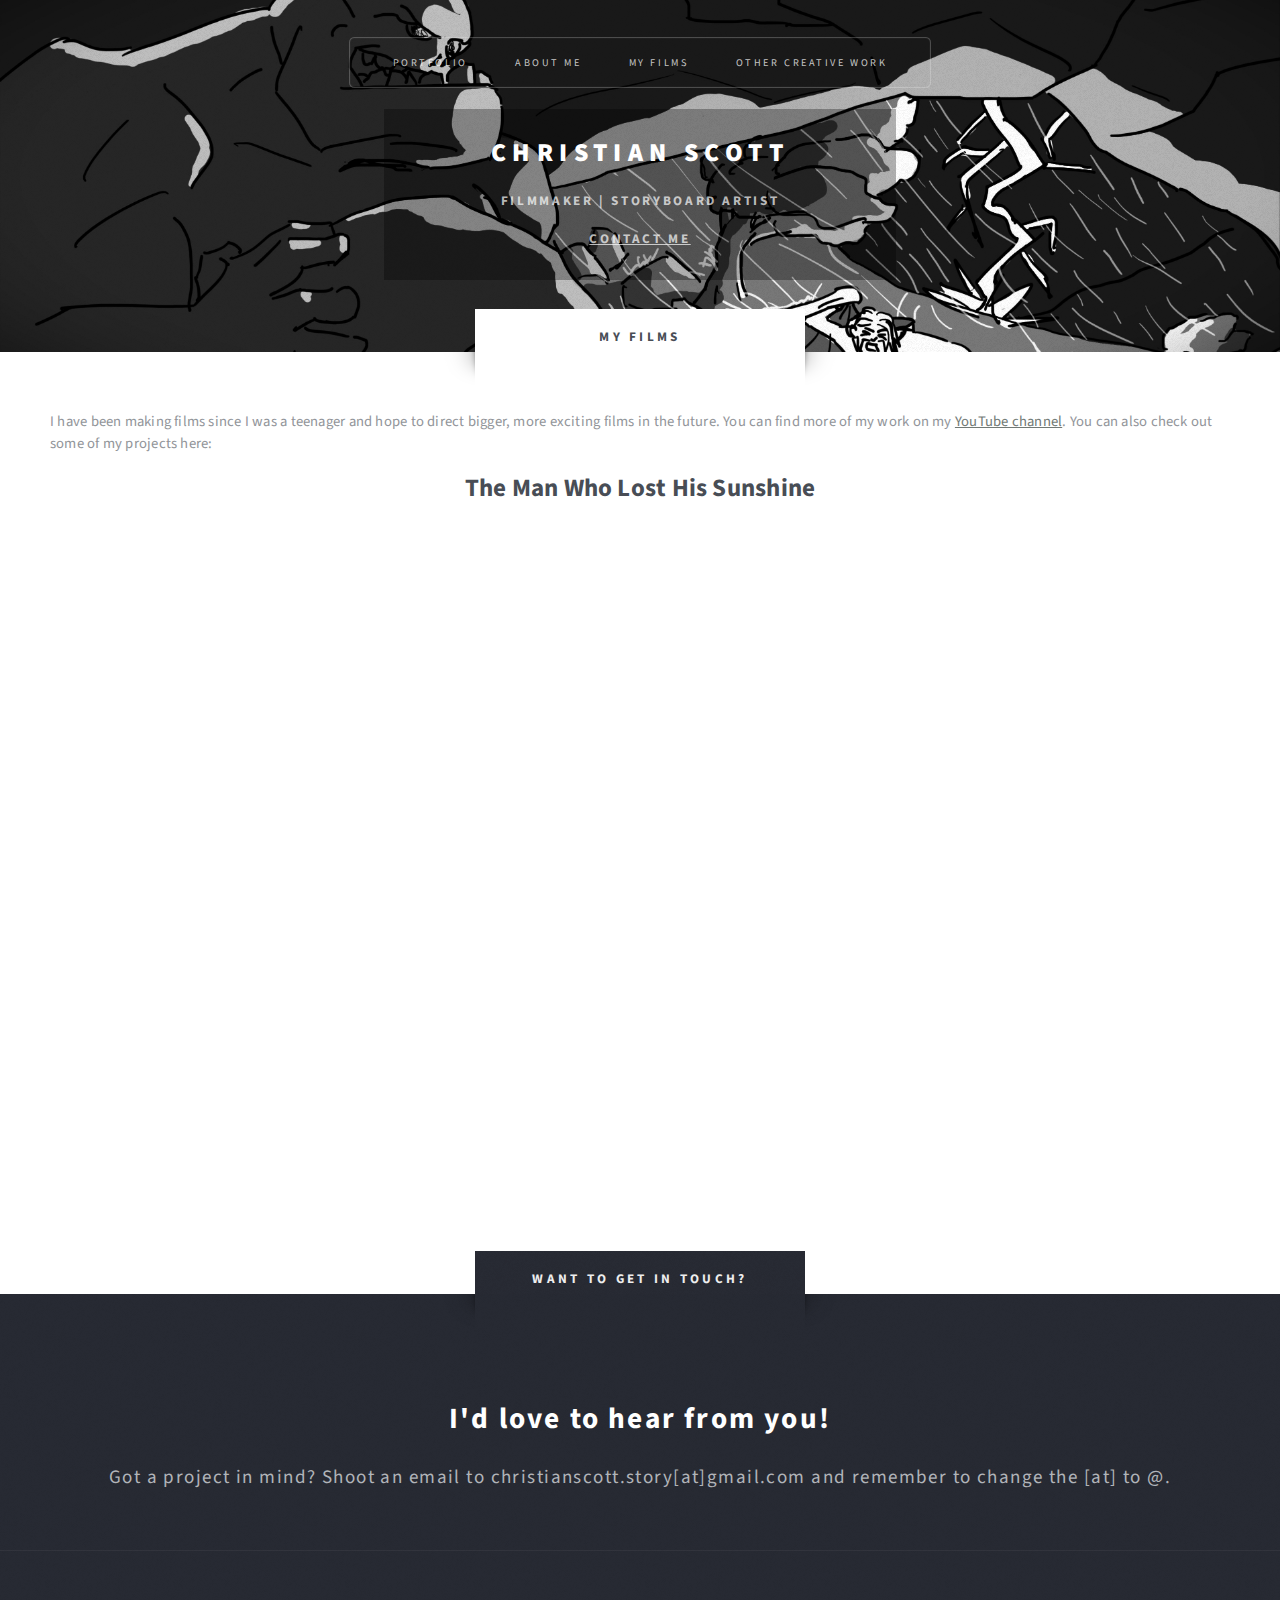
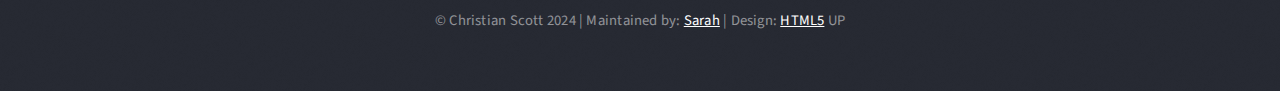
<file: my-films.html>
<!DOCTYPE HTML>
<!--
	Escape Velocity by HTML5 UP
	html5up.net | @ajlkn
	Free for personal and commercial use under the CCA 3.0 license (html5up.net/license)
-->
<html>

<head>
    <title>Christian Scott Portfolio</title>
    <meta charset="utf-8" />
    <meta name="viewport" content="width=device-width, initial-scale=1, user-scalable=no" />
    <link rel="stylesheet" href="assets/css/main.css" />
</head>

<body class="no-sidebar is-preload">
    <div id="page-wrapper">

        <!-- Header -->
        <section id="header" class="wrapper">

            <!-- Logo -->
            <div id="logo">
                <div class="box minibgbox">
                    <h1>Christian Scott</h1>
                    <p>Filmmaker | Storyboard Artist</p>
                    <p><a href="mailto:christianscott.story@gmail.com">Contact me</a></p>
                </div>
            </div>

            <!-- Nav -->
            <nav id="nav">
                <ul>
                    <li class="current"><a href="index.html">Portfolio</a></li>
                    <li><a href="about-me.html">About Me</a></li>
                    <li><a href="my-films.html">My Films</a></li>
                    <li><a href="other-work.html">Other Creative Work</a></li>
                </ul>
            </nav>

        </section>

        <!-- Main -->
        <div id="main" class="wrapper style2">
            <div class="title">My Films</div>
            <div class="container">

                <!-- Content -->
                <div id="content">
                    <article class="box post">
                        <p>I have been making films since I was a teenager and hope to direct bigger, more exciting
                            films in the future. You can find more of my work on my <a
                                href="https://www.youtube.com/@quondammaniac1311">YouTube channel</a>. You can also
                            check
                            out some of my projects here:</p>
                    </article>
                </div>
                <br>
                <h1 style="text-align: center; font-size: 25px;"">The Man Who Lost His Sunshine</h1>
                <iframe src=" https://www.youtube.com/embed/ee4A1haJyq4?si=mwmYaR8DGWxq3i00"
                    title="YouTube video player" frameborder="0"
                    allow="accelerometer; autoplay; clipboard-write; encrypted-media; gyroscope; picture-in-picture; web-share"
                    referrerpolicy="strict-origin-when-cross-origin" allowfullscreen></iframe>
            </div>
        </div>

        <!-- Footer -->
        <section id="footer" class="wrapper">
            <div class="title">Want to get in touch?</div>
            <header class="style1">
                <h2>I'd love to hear from you!</h2>
                <p>
                    Got a project in mind? Shoot an email to christianscott.story[at]gmail.com and remember to change
                    the [at] to @.
                </p>
            </header>
            <p style="text-align: center;">&copy; Christian Scott 2024 | Maintained by: <a
                    href="https://github.com/Cryptoblade42">Sarah</a> | Design: <a href="http://html5up.net">HTML5</a>
                UP</a></p>
        </section>


    </div>

    <!-- Scripts -->
    <script src="assets/js/jquery.min.js"></script>
    <script src="assets/js/jquery.dropotron.min.js"></script>
    <script src="assets/js/browser.min.js"></script>
    <script src="assets/js/breakpoints.min.js"></script>
    <script src="assets/js/util.js"></script>
    <script src="assets/js/main.js"></script>

</body>

</html>
</file>
<file: assets/css/main.css>
@import url("fontawesome-all.min.css");
@import url("https://fonts.googleapis.com/css?family=Source+Sans+Pro:400,400italic,700,900");

/*
	Escape Velocity by HTML5 UP
	html5up.net | @ajlkn
	Free for personal and commercial use under the CCA 3.0 license (html5up.net/license)
*/

html,
body,
div,
span,
applet,
object,
iframe,
h1,
h2,
h3,
h4,
h5,
h6,
p,
blockquote,
pre,
a,
abbr,
acronym,
address,
big,
cite,
code,
del,
dfn,
em,
img,
ins,
kbd,
q,
s,
samp,
small,
strike,
strong,
sub,
sup,
tt,
var,
b,
u,
i,
center,
dl,
dt,
dd,
ol,
ul,
li,
fieldset,
form,
label,
legend,
table,
caption,
tbody,
tfoot,
thead,
tr,
th,
td,
article,
aside,
canvas,
details,
embed,
figure,
figcaption,
footer,
header,
hgroup,
menu,
nav,
output,
ruby,
section,
summary,
time,
mark,
audio,
video {
	margin: 0;
	padding: 0;
	border: 0;
	font-size: 100%;
	font: inherit;
	vertical-align: baseline;
}

article,
aside,
details,
figcaption,
figure,
footer,
header,
hgroup,
menu,
nav,
section {
	display: block;
}

body {
	line-height: 1;
}

ol,
ul {
	list-style: none;
}

blockquote,
q {
	quotes: none;
}

blockquote:before,
blockquote:after,
q:before,
q:after {
	content: '';
	content: none;
}

table {
	border-collapse: collapse;
	border-spacing: 0;
}

body {
	-webkit-text-size-adjust: none;
}

mark {
	background-color: transparent;
	color: inherit;
}

input::-moz-focus-inner {
	border: 0;
	padding: 0;
}

input,
select,
textarea {
	-moz-appearance: none;
	-webkit-appearance: none;
	-ms-appearance: none;
	appearance: none;
}

/* Basic */

@-ms-viewport {
	width: device-width;
}

html {
	box-sizing: border-box;
}

*,
*:before,
*:after {
	box-sizing: inherit;
}

body.is-preload *,
body.is-preload *:before,
body.is-preload *:after {
	-moz-animation: none !important;
	-webkit-animation: none !important;
	-ms-animation: none !important;
	animation: none !important;
	-moz-transition: none !important;
	-webkit-transition: none !important;
	-ms-transition: none !important;
	transition: none !important;
}

body,
input,
textarea,
select {
	font-family: 'Source Sans Pro', sans-serif;
	font-weight: 400;
	color: #919499;
	font-size: 14pt;
	line-height: 1.75em;
	letter-spacing: 0.025em;
}

h1,
h2,
h3,
h4,
h5,
h6 {
	font-weight: 700;
	color: #484d55;
}

h1 a,
h2 a,
h3 a,
h4 a,
h5 a,
h6 a {
	color: inherit;
	text-decoration: none;
}

a {
	-moz-transition: color .25s ease-in-out;
	-webkit-transition: color .25s ease-in-out;
	-ms-transition: color .25s ease-in-out;
	transition: color .25s ease-in-out;
	text-decoration: underline;
	color: #717975;
}

a:hover {
	text-decoration: none;
}

strong,
b {
	font-weight: 700;
	color: #484d55;
}

blockquote {
	border-left: solid 0.5em #ddd;
	padding: 1em 0 1em 2em;
	font-style: italic;
}

em,
i {
	font-style: italic;
}

hr {
	border: 0;
	border-top: solid 1px #ddd;
	margin: 2em 0 2em 0;
}

sub {
	position: relative;
	top: 0.5em;
	font-size: 0.8em;
}

sup {
	position: relative;
	top: -0.5em;
	font-size: 0.8em;
}

.nobr {
	white-space: nowrap;
}

br.clear {
	clear: both;
}

p,
ul,
ol,
dl,
table,
blockquote,
form {
	margin-bottom: 2em;
}

/* Container */

.container {
	margin: 0 auto;
	max-width: 100%;
	width: 68em;
}

@media screen and (max-width: 1680px) {

	.container {
		width: 70em;
	}

}

@media screen and (max-width: 1280px) {

	.container {
		width: calc(100% - 100px);
	}

}

@media screen and (max-width: 980px) {

	.container {
		width: calc(100% - 100px);
	}

}

@media screen and (max-width: 736px) {

	.container {
		width: calc(100% - 40px);
	}

}

/* Row */

.row {
	display: flex;
	flex-wrap: wrap;
	box-sizing: border-box;
	align-items: stretch;
}

.row>* {
	box-sizing: border-box;
}

.row.gtr-uniform>*> :last-child {
	margin-bottom: 0;
}

.row.aln-left {
	justify-content: flex-start;
}

.row.aln-center {
	justify-content: center;
}

.row.aln-right {
	justify-content: flex-end;
}

.row.aln-top {
	align-items: flex-start;
}

.row.aln-middle {
	align-items: center;
}

.row.aln-bottom {
	align-items: flex-end;
}

.row>.imp {
	order: -1;
}

.row>.col-1 {
	width: 8.33333%;
}

.row>.off-1 {
	margin-left: 8.33333%;
}

.row>.col-2 {
	width: 16.66667%;
}

.row>.off-2 {
	margin-left: 16.66667%;
}

.row>.col-3 {
	width: 25%;
}

.row>.off-3 {
	margin-left: 25%;
}

.row>.col-4 {
	width: 33.33333%;
}

.row>.off-4 {
	margin-left: 33.33333%;
}

.row>.col-5 {
	width: 41.66667%;
}

.row>.off-5 {
	margin-left: 41.66667%;
}

.row>.col-6 {
	width: 50%;
}

.row>.off-6 {
	margin-left: 50%;
}

.row>.col-7 {
	width: 58.33333%;
}

.row>.off-7 {
	margin-left: 58.33333%;
}

.row>.col-8 {
	width: 66.66667%;
}

.row>.off-8 {
	margin-left: 66.66667%;
}

.row>.col-9 {
	width: 75%;
}

.row>.off-9 {
	margin-left: 75%;
}

.row>.col-10 {
	width: 83.33333%;
}

.row>.off-10 {
	margin-left: 83.33333%;
}

.row>.col-11 {
	width: 91.66667%;
}

.row>.off-11 {
	margin-left: 91.66667%;
}

.row>.col-12 {
	width: 100%;
}

.row>.off-12 {
	margin-left: 100%;
}

.row.gtr-0 {
	margin-top: 0px;
	margin-left: 0px;
}

.row.gtr-0>* {
	padding: 0px 0 0 0px;
}

.row.gtr-0.gtr-uniform {
	margin-top: 0px;
}

.row.gtr-0.gtr-uniform>* {
	padding-top: 0px;
}

.row.gtr-25 {
	margin-top: -12.5px;
	margin-left: -12.5px;
}

.row.gtr-25>* {
	padding: 12.5px 0 0 12.5px;
}

.row.gtr-25.gtr-uniform {
	margin-top: -12.5px;
}

.row.gtr-25.gtr-uniform>* {
	padding-top: 12.5px;
}

.row.gtr-50 {
	margin-top: -25px;
	margin-left: -25px;
}

.row.gtr-50>* {
	padding: 25px 0 0 25px;
}

.row.gtr-50.gtr-uniform {
	margin-top: -25px;
}

.row.gtr-50.gtr-uniform>* {
	padding-top: 25px;
}

.row {
	margin-top: -50px;
	margin-left: -50px;
}

.row>* {
	padding: 50px 0 0 50px;
}

.row.gtr-uniform {
	margin-top: -50px;
}

.row.gtr-uniform>* {
	padding-top: 50px;
}

.row.gtr-150 {
	margin-top: -75px;
	margin-left: -75px;
}

.row.gtr-150>* {
	padding: 75px 0 0 75px;
}

.row.gtr-150.gtr-uniform {
	margin-top: -75px;
}

.row.gtr-150.gtr-uniform>* {
	padding-top: 75px;
}

.row.gtr-200 {
	margin-top: -100px;
	margin-left: -100px;
}

.row.gtr-200>* {
	padding: 100px 0 0 100px;
}

.row.gtr-200.gtr-uniform {
	margin-top: -100px;
}

.row.gtr-200.gtr-uniform>* {
	padding-top: 100px;
}

@media screen and (max-width: 1680px) {

	.row {
		display: flex;
		flex-wrap: wrap;
		box-sizing: border-box;
		align-items: stretch;
	}

	.row>* {
		box-sizing: border-box;
	}

	.row.gtr-uniform>*> :last-child {
		margin-bottom: 0;
	}

	.row.aln-left {
		justify-content: flex-start;
	}

	.row.aln-center {
		justify-content: center;
	}

	.row.aln-right {
		justify-content: flex-end;
	}

	.row.aln-top {
		align-items: flex-start;
	}

	.row.aln-middle {
		align-items: center;
	}

	.row.aln-bottom {
		align-items: flex-end;
	}

	.row>.imp-xlarge {
		order: -1;
	}

	.row>.col-1-xlarge {
		width: 8.33333%;
	}

	.row>.off-1-xlarge {
		margin-left: 8.33333%;
	}

	.row>.col-2-xlarge {
		width: 16.66667%;
	}

	.row>.off-2-xlarge {
		margin-left: 16.66667%;
	}

	.row>.col-3-xlarge {
		width: 25%;
	}

	.row>.off-3-xlarge {
		margin-left: 25%;
	}

	.row>.col-4-xlarge {
		width: 33.33333%;
	}

	.row>.off-4-xlarge {
		margin-left: 33.33333%;
	}

	.row>.col-5-xlarge {
		width: 41.66667%;
	}

	.row>.off-5-xlarge {
		margin-left: 41.66667%;
	}

	.row>.col-6-xlarge {
		width: 50%;
	}

	.row>.off-6-xlarge {
		margin-left: 50%;
	}

	.row>.col-7-xlarge {
		width: 58.33333%;
	}

	.row>.off-7-xlarge {
		margin-left: 58.33333%;
	}

	.row>.col-8-xlarge {
		width: 66.66667%;
	}

	.row>.off-8-xlarge {
		margin-left: 66.66667%;
	}

	.row>.col-9-xlarge {
		width: 75%;
	}

	.row>.off-9-xlarge {
		margin-left: 75%;
	}

	.row>.col-10-xlarge {
		width: 83.33333%;
	}

	.row>.off-10-xlarge {
		margin-left: 83.33333%;
	}

	.row>.col-11-xlarge {
		width: 91.66667%;
	}

	.row>.off-11-xlarge {
		margin-left: 91.66667%;
	}

	.row>.col-12-xlarge {
		width: 100%;
	}

	.row>.off-12-xlarge {
		margin-left: 100%;
	}

	.row.gtr-0 {
		margin-top: 0px;
		margin-left: 0px;
	}

	.row.gtr-0>* {
		padding: 0px 0 0 0px;
	}

	.row.gtr-0.gtr-uniform {
		margin-top: 0px;
	}

	.row.gtr-0.gtr-uniform>* {
		padding-top: 0px;
	}

	.row.gtr-25 {
		margin-top: -12.5px;
		margin-left: -12.5px;
	}

	.row.gtr-25>* {
		padding: 12.5px 0 0 12.5px;
	}

	.row.gtr-25.gtr-uniform {
		margin-top: -12.5px;
	}

	.row.gtr-25.gtr-uniform>* {
		padding-top: 12.5px;
	}

	.row.gtr-50 {
		margin-top: -25px;
		margin-left: -25px;
	}

	.row.gtr-50>* {
		padding: 25px 0 0 25px;
	}

	.row.gtr-50.gtr-uniform {
		margin-top: -25px;
	}

	.row.gtr-50.gtr-uniform>* {
		padding-top: 25px;
	}

	.row {
		margin-top: -50px;
		margin-left: -50px;
	}

	.row>* {
		padding: 50px 0 0 50px;
	}

	.row.gtr-uniform {
		margin-top: -50px;
	}

	.row.gtr-uniform>* {
		padding-top: 50px;
	}

	.row.gtr-150 {
		margin-top: -75px;
		margin-left: -75px;
	}

	.row.gtr-150>* {
		padding: 75px 0 0 75px;
	}

	.row.gtr-150.gtr-uniform {
		margin-top: -75px;
	}

	.row.gtr-150.gtr-uniform>* {
		padding-top: 75px;
	}

	.row.gtr-200 {
		margin-top: -100px;
		margin-left: -100px;
	}

	.row.gtr-200>* {
		padding: 100px 0 0 100px;
	}

	.row.gtr-200.gtr-uniform {
		margin-top: -100px;
	}

	.row.gtr-200.gtr-uniform>* {
		padding-top: 100px;
	}

}

@media screen and (max-width: 1280px) {

	.row {
		display: flex;
		flex-wrap: wrap;
		box-sizing: border-box;
		align-items: stretch;
	}

	.row>* {
		box-sizing: border-box;
	}

	.row.gtr-uniform>*> :last-child {
		margin-bottom: 0;
	}

	.row.aln-left {
		justify-content: flex-start;
	}

	.row.aln-center {
		justify-content: center;
	}

	.row.aln-right {
		justify-content: flex-end;
	}

	.row.aln-top {
		align-items: flex-start;
	}

	.row.aln-middle {
		align-items: center;
	}

	.row.aln-bottom {
		align-items: flex-end;
	}

	.row>.imp-large {
		order: -1;
	}

	.row>.col-1-large {
		width: 8.33333%;
	}

	.row>.off-1-large {
		margin-left: 8.33333%;
	}

	.row>.col-2-large {
		width: 16.66667%;
	}

	.row>.off-2-large {
		margin-left: 16.66667%;
	}

	.row>.col-3-large {
		width: 25%;
	}

	.row>.off-3-large {
		margin-left: 25%;
	}

	.row>.col-4-large {
		width: 33.33333%;
	}

	.row>.off-4-large {
		margin-left: 33.33333%;
	}

	.row>.col-5-large {
		width: 41.66667%;
	}

	.row>.off-5-large {
		margin-left: 41.66667%;
	}

	.row>.col-6-large {
		width: 50%;
	}

	.row>.off-6-large {
		margin-left: 50%;
	}

	.row>.col-7-large {
		width: 58.33333%;
	}

	.row>.off-7-large {
		margin-left: 58.33333%;
	}

	.row>.col-8-large {
		width: 66.66667%;
	}

	.row>.off-8-large {
		margin-left: 66.66667%;
	}

	.row>.col-9-large {
		width: 75%;
	}

	.row>.off-9-large {
		margin-left: 75%;
	}

	.row>.col-10-large {
		width: 83.33333%;
	}

	.row>.off-10-large {
		margin-left: 83.33333%;
	}

	.row>.col-11-large {
		width: 91.66667%;
	}

	.row>.off-11-large {
		margin-left: 91.66667%;
	}

	.row>.col-12-large {
		width: 100%;
	}

	.row>.off-12-large {
		margin-left: 100%;
	}

	.row.gtr-0 {
		margin-top: 0px;
		margin-left: 0px;
	}

	.row.gtr-0>* {
		padding: 0px 0 0 0px;
	}

	.row.gtr-0.gtr-uniform {
		margin-top: 0px;
	}

	.row.gtr-0.gtr-uniform>* {
		padding-top: 0px;
	}

	.row.gtr-25 {
		margin-top: -8.75px;
		margin-left: -8.75px;
	}

	.row.gtr-25>* {
		padding: 8.75px 0 0 8.75px;
	}

	.row.gtr-25.gtr-uniform {
		margin-top: -8.75px;
	}

	.row.gtr-25.gtr-uniform>* {
		padding-top: 8.75px;
	}

	.row.gtr-50 {
		margin-top: -17.5px;
		margin-left: -17.5px;
	}

	.row.gtr-50>* {
		padding: 17.5px 0 0 17.5px;
	}

	.row.gtr-50.gtr-uniform {
		margin-top: -17.5px;
	}

	.row.gtr-50.gtr-uniform>* {
		padding-top: 17.5px;
	}

	.row {
		margin-top: -35px;
		margin-left: -35px;
	}

	.row>* {
		padding: 35px 0 0 35px;
	}

	.row.gtr-uniform {
		margin-top: -35px;
	}

	.row.gtr-uniform>* {
		padding-top: 35px;
	}

	.row.gtr-150 {
		margin-top: -52.5px;
		margin-left: -52.5px;
	}

	.row.gtr-150>* {
		padding: 52.5px 0 0 52.5px;
	}

	.row.gtr-150.gtr-uniform {
		margin-top: -52.5px;
	}

	.row.gtr-150.gtr-uniform>* {
		padding-top: 52.5px;
	}

	.row.gtr-200 {
		margin-top: -70px;
		margin-left: -70px;
	}

	.row.gtr-200>* {
		padding: 70px 0 0 70px;
	}

	.row.gtr-200.gtr-uniform {
		margin-top: -70px;
	}

	.row.gtr-200.gtr-uniform>* {
		padding-top: 70px;
	}

}

@media screen and (max-width: 980px) {

	.row {
		display: flex;
		flex-wrap: wrap;
		box-sizing: border-box;
		align-items: stretch;
	}

	.row>* {
		box-sizing: border-box;
	}

	.row.gtr-uniform>*> :last-child {
		margin-bottom: 0;
	}

	.row.aln-left {
		justify-content: flex-start;
	}

	.row.aln-center {
		justify-content: center;
	}

	.row.aln-right {
		justify-content: flex-end;
	}

	.row.aln-top {
		align-items: flex-start;
	}

	.row.aln-middle {
		align-items: center;
	}

	.row.aln-bottom {
		align-items: flex-end;
	}

	.row>.imp-medium {
		order: -1;
	}

	.row>.col-1-medium {
		width: 8.33333%;
	}

	.row>.off-1-medium {
		margin-left: 8.33333%;
	}

	.row>.col-2-medium {
		width: 16.66667%;
	}

	.row>.off-2-medium {
		margin-left: 16.66667%;
	}

	.row>.col-3-medium {
		width: 25%;
	}

	.row>.off-3-medium {
		margin-left: 25%;
	}

	.row>.col-4-medium {
		width: 33.33333%;
	}

	.row>.off-4-medium {
		margin-left: 33.33333%;
	}

	.row>.col-5-medium {
		width: 41.66667%;
	}

	.row>.off-5-medium {
		margin-left: 41.66667%;
	}

	.row>.col-6-medium {
		width: 50%;
	}

	.row>.off-6-medium {
		margin-left: 50%;
	}

	.row>.col-7-medium {
		width: 58.33333%;
	}

	.row>.off-7-medium {
		margin-left: 58.33333%;
	}

	.row>.col-8-medium {
		width: 66.66667%;
	}

	.row>.off-8-medium {
		margin-left: 66.66667%;
	}

	.row>.col-9-medium {
		width: 75%;
	}

	.row>.off-9-medium {
		margin-left: 75%;
	}

	.row>.col-10-medium {
		width: 83.33333%;
	}

	.row>.off-10-medium {
		margin-left: 83.33333%;
	}

	.row>.col-11-medium {
		width: 91.66667%;
	}

	.row>.off-11-medium {
		margin-left: 91.66667%;
	}

	.row>.col-12-medium {
		width: 100%;
	}

	.row>.off-12-medium {
		margin-left: 100%;
	}

	.row.gtr-0 {
		margin-top: 0px;
		margin-left: 0px;
	}

	.row.gtr-0>* {
		padding: 0px 0 0 0px;
	}

	.row.gtr-0.gtr-uniform {
		margin-top: 0px;
	}

	.row.gtr-0.gtr-uniform>* {
		padding-top: 0px;
	}

	.row.gtr-25 {
		margin-top: -12.5px;
		margin-left: -12.5px;
	}

	.row.gtr-25>* {
		padding: 12.5px 0 0 12.5px;
	}

	.row.gtr-25.gtr-uniform {
		margin-top: -12.5px;
	}

	.row.gtr-25.gtr-uniform>* {
		padding-top: 12.5px;
	}

	.row.gtr-50 {
		margin-top: -25px;
		margin-left: -25px;
	}

	.row.gtr-50>* {
		padding: 25px 0 0 25px;
	}

	.row.gtr-50.gtr-uniform {
		margin-top: -25px;
	}

	.row.gtr-50.gtr-uniform>* {
		padding-top: 25px;
	}

	.row {
		margin-top: -50px;
		margin-left: -50px;
	}

	.row>* {
		padding: 50px 0 0 50px;
	}

	.row.gtr-uniform {
		margin-top: -50px;
	}

	.row.gtr-uniform>* {
		padding-top: 50px;
	}

	.row.gtr-150 {
		margin-top: -75px;
		margin-left: -75px;
	}

	.row.gtr-150>* {
		padding: 75px 0 0 75px;
	}

	.row.gtr-150.gtr-uniform {
		margin-top: -75px;
	}

	.row.gtr-150.gtr-uniform>* {
		padding-top: 75px;
	}

	.row.gtr-200 {
		margin-top: -100px;
		margin-left: -100px;
	}

	.row.gtr-200>* {
		padding: 100px 0 0 100px;
	}

	.row.gtr-200.gtr-uniform {
		margin-top: -100px;
	}

	.row.gtr-200.gtr-uniform>* {
		padding-top: 100px;
	}

}

@media screen and (max-width: 736px) {

	.row {
		display: flex;
		flex-wrap: wrap;
		box-sizing: border-box;
		align-items: stretch;
	}

	.row>* {
		box-sizing: border-box;
	}

	.row.gtr-uniform>*> :last-child {
		margin-bottom: 0;
	}

	.row.aln-left {
		justify-content: flex-start;
	}

	.row.aln-center {
		justify-content: center;
	}

	.row.aln-right {
		justify-content: flex-end;
	}

	.row.aln-top {
		align-items: flex-start;
	}

	.row.aln-middle {
		align-items: center;
	}

	.row.aln-bottom {
		align-items: flex-end;
	}

	.row>.imp-small {
		order: -1;
	}

	.row>.col-1-small {
		width: 8.33333%;
	}

	.row>.off-1-small {
		margin-left: 8.33333%;
	}

	.row>.col-2-small {
		width: 16.66667%;
	}

	.row>.off-2-small {
		margin-left: 16.66667%;
	}

	.row>.col-3-small {
		width: 25%;
	}

	.row>.off-3-small {
		margin-left: 25%;
	}

	.row>.col-4-small {
		width: 33.33333%;
	}

	.row>.off-4-small {
		margin-left: 33.33333%;
	}

	.row>.col-5-small {
		width: 41.66667%;
	}

	.row>.off-5-small {
		margin-left: 41.66667%;
	}

	.row>.col-6-small {
		width: 50%;
	}

	.row>.off-6-small {
		margin-left: 50%;
	}

	.row>.col-7-small {
		width: 58.33333%;
	}

	.row>.off-7-small {
		margin-left: 58.33333%;
	}

	.row>.col-8-small {
		width: 66.66667%;
	}

	.row>.off-8-small {
		margin-left: 66.66667%;
	}

	.row>.col-9-small {
		width: 75%;
	}

	.row>.off-9-small {
		margin-left: 75%;
	}

	.row>.col-10-small {
		width: 83.33333%;
	}

	.row>.off-10-small {
		margin-left: 83.33333%;
	}

	.row>.col-11-small {
		width: 91.66667%;
	}

	.row>.off-11-small {
		margin-left: 91.66667%;
	}

	.row>.col-12-small {
		width: 100%;
	}

	.row>.off-12-small {
		margin-left: 100%;
	}

	.row.gtr-0 {
		margin-top: 0px;
		margin-left: 0px;
	}

	.row.gtr-0>* {
		padding: 0px 0 0 0px;
	}

	.row.gtr-0.gtr-uniform {
		margin-top: 0px;
	}

	.row.gtr-0.gtr-uniform>* {
		padding-top: 0px;
	}

	.row.gtr-25 {
		margin-top: -7.5px;
		margin-left: -7.5px;
	}

	.row.gtr-25>* {
		padding: 7.5px 0 0 7.5px;
	}

	.row.gtr-25.gtr-uniform {
		margin-top: -7.5px;
	}

	.row.gtr-25.gtr-uniform>* {
		padding-top: 7.5px;
	}

	.row.gtr-50 {
		margin-top: -15px;
		margin-left: -15px;
	}

	.row.gtr-50>* {
		padding: 15px 0 0 15px;
	}

	.row.gtr-50.gtr-uniform {
		margin-top: -15px;
	}

	.row.gtr-50.gtr-uniform>* {
		padding-top: 15px;
	}

	.row {
		margin-top: -30px;
		margin-left: -30px;
	}

	.row>* {
		padding: 30px 0 0 30px;
	}

	.row.gtr-uniform {
		margin-top: -30px;
	}

	.row.gtr-uniform>* {
		padding-top: 30px;
	}

	.row.gtr-150 {
		margin-top: -45px;
		margin-left: -45px;
	}

	.row.gtr-150>* {
		padding: 45px 0 0 45px;
	}

	.row.gtr-150.gtr-uniform {
		margin-top: -45px;
	}

	.row.gtr-150.gtr-uniform>* {
		padding-top: 45px;
	}

	.row.gtr-200 {
		margin-top: -60px;
		margin-left: -60px;
	}

	.row.gtr-200>* {
		padding: 60px 0 0 60px;
	}

	.row.gtr-200.gtr-uniform {
		margin-top: -60px;
	}

	.row.gtr-200.gtr-uniform>* {
		padding-top: 60px;
	}

}

/* Section/Article */

section,
article {
	margin: 0 0 4em 0;
}

section> :last-child,
article> :last-child,
section:last-child,
article:last-child {
	margin-bottom: 0;
}

header.style1 {
	text-align: center;
	padding: 3em 0 3em 0;
}

header.style1 h2 {
	font-weight: 700;
	font-size: 2em;
	letter-spacing: 0.075em;
	line-height: 1.5em;
}

header.style1 p {
	color: #b1b4b9;
	display: block;
	margin: 1.15em 0 0 0;
	font-size: 1.3em;
	letter-spacing: 0.075em;
	line-height: 1.5em;
}

/* Table */

table {
	width: 100%;
}

table.default {
	width: 100%;
}

table.default tbody tr:nth-child(2n+2) {
	background: #f4f4f4;
}

table.default td {
	padding: 0.5em 1em 0.5em 1em;
}

table.default th {
	text-align: left;
	font-weight: 400;
	padding: 0.5em 1em 0.5em 1em;
}

table.default thead {
	background: #484d55;
	color: #fff;
}

table.default tfoot {
	background: #eee;
}

/* Form */

form label {
	display: block;
	font-weight: 700;
	color: #484d55;
	margin: 0.25em 0 0.5em 0;
}

form input[type="text"],
form input[type="email"],
form input[type="password"],
form select,
form textarea {
	-moz-transition: all .25s ease-in-out;
	-webkit-transition: all .25s ease-in-out;
	-ms-transition: all .25s ease-in-out;
	transition: all .25s ease-in-out;
	-webkit-appearance: none;
	display: block;
	border: 0;
	background: #eee;
	box-shadow: inset 0px 0px 1px 0px #a0a1a7;
	border-radius: 0.35em;
	width: 100%;
	padding: 0.75em 1em 0.75em 1em;
}

form input[type="text"]:focus,
form input[type="email"]:focus,
form input[type="password"]:focus,
form select:focus,
form textarea:focus {
	background: #f8f8f8;
}

form input[type="text"],
form input[type="email"] input[type="password"] {
	line-height: 1em;
}

form select {
	line-height: 1em;
}

form textarea {
	min-height: 8em;
}

form ul.actions {
	margin-top: 0;
}

form ::-webkit-input-placeholder {
	color: #555 !important;
	font-style: italic;
	line-height: 1.35em;
}

form :-moz-placeholder {
	color: #555 !important;
	font-style: italic;
}

form ::-moz-placeholder {
	color: #555 !important;
	font-style: italic;
}

form :-ms-input-placeholder {
	color: #555 !important;
	font-style: italic;
}

form ::-moz-focus-inner {
	border: 0;
}

/* Image */

.image {
	display: inline-block;
}

.image img {
	display: block;
	width: 100%;
}

.image.fit {
	display: block;
	width: 100%;
}

.image.left {
	float: left;
	margin: 0 2em 2em 0;
}

.image.centered {
	display: block;
	margin: 0 0 2em 0;
}

.image.centered img {
	margin: 0 auto;
	width: auto;
}

.image.featured {
	display: block;
	width: 100%;
	margin: 0 0 2em 0;
}

#float-left {
	float: right;
	margin: 0 3em 1em 3em;
}

/* Button */

input[type="button"],
input[type="submit"],
input[type="reset"],
button,
.button {
	-moz-transition: all .25s ease-in-out;
	-webkit-transition: all .25s ease-in-out;
	-ms-transition: all .25s ease-in-out;
	transition: all .25s ease-in-out;
	display: inline-block;
	background: #444;
	text-align: center;
	text-transform: uppercase;
	font-weight: 700;
	letter-spacing: 0.25em;
	text-decoration: none;
	border-radius: 0.35em;
	border: 0;
	outline: 0;
	cursor: pointer;
	padding: 0 2.25em 0 2.25em;
	font-size: 0.9em;
	min-width: 12em;
	height: 4em;
	line-height: 4em;
}

input[type="button"]:hover,
input[type="submit"]:hover,
input[type="reset"]:hover,
button:hover,
.button:hover {
	background-color: #f98780;
}

input[type="button"].large,
input[type="submit"].large,
input[type="reset"].large,
button.large,
.button.large {
	font-size: 1em;
	min-width: 14em;
}

input[type="button"].style1,
input[type="submit"].style1,
input[type="reset"].style1,
button.style1,
.button.style1 {
	background: #9DD1F1 url("images/overlay.png");
	color: #fff;
}

input[type="button"].style1:hover,
input[type="submit"].style1:hover,
input[type="reset"].style1:hover,
button.style1:hover,
.button.style1:hover {
	background-color: #f98780;
}

input[type="button"].style1:active,
input[type="submit"].style1:active,
input[type="reset"].style1:active,
button.style1:active,
.button.style1:active {
	background-color: #d96760;
}

input[type="button"].style2,
input[type="submit"].style2,
input[type="reset"].style2,
button.style2,
.button.style2 {
	background: none;
	color: #606167;
	box-shadow: inset 0px 0px 2px 0px #a0a1a7;
}

input[type="button"].style2:hover,
input[type="submit"].style2:hover,
input[type="reset"].style2:hover,
button.style2:hover,
.button.style2:hover {
	box-shadow: inset 0px 0px 2px 0px #606167;
}

input[type="button"].style2:active,
input[type="submit"].style2:active,
input[type="reset"].style2:active,
button.style2:active,
.button.style2:active {
	box-shadow: inset 0px 0px 2px 0px #202127;
}

input[type="button"].style3,
input[type="submit"].style3,
input[type="reset"].style3,
button.style3,
.button.style3 {
	background: #2f333b url("images/overlay.png");
	color: #fff;
}

input[type="button"].style3:hover,
input[type="submit"].style3:hover,
input[type="reset"].style3:hover,
button.style3:hover,
.button.style3:hover {
	background-color: #3f434b;
}

input[type="button"].style3:active,
input[type="submit"].style3:active,
input[type="reset"].style3:active,
button.style3:active,
.button.style3:active {
	background-color: #1f232b;
}

/* List */
li {
	padding-left: 1em;
}

ul {
	list-style: disc;
	padding-left: 1em;
}

ul li {
	padding-left: 0.5em;
}

ul.style2 {
	list-style: none;
	padding-left: 0;
}

ul.style2 li {
	border-top: solid 1px #eee;
	padding: 1.5em 0 0 0;
	margin: 1.5em 0 0 0;
}

ul.style2 li:first-child {
	border-top: 0;
	padding-top: 0;
	margin-top: 0;
}

ul.style3 {
	list-style: none;
	padding-left: 0;
}

ul.style3 li {
	border-top: solid 1px #eee;
	padding: 0.5em 0 0 0;
	margin: 0.5em 0 0 0;
}

ul.style3 li:first-child {
	border-top: 0;
	padding-top: 0;
	margin-top: 0;
}

ol {
	list-style: decimal;
	padding-left: 1.25em;
}

ol li {
	padding-left: 0.25em;
}

/* Actions */

ul.actions {
	list-style: none;
	padding-left: 0;
	margin: 3em 0 0 0;
}

ul.actions li {
	display: inline-block;
	margin: 0 0.75em 0 0.75em;
	padding-left: 0;
}

ul.actions li:first-child {
	margin-left: 0;
}

ul.actions li:last-child {
	margin-right: 0;
}

ul.actions.special {
	text-align: center;
}

/* Feature List */

.feature-list {
	max-width: 58em;
	margin-left: auto;
	margin-right: auto;
	position: relative;
	top: 0.75em;
}

.feature-list section {
	border-top: solid 1px #eee;
	padding-top: 3em;
	position: relative;
}

@media screen and (min-width: 981px) {

	.feature-list>.row> :nth-child(-n + 2)>section {
		border-top: 0;
		padding-top: 0;
	}

}

.feature-list h1 {
	color: #9DD1F1 !important;
	margin: -0.35em 0 0.75em 0;
	font-size: 1.75em;
	letter-spacing: 0.05em;
}

.feature-list h3 {
	color: #9DD1F1 !important;
	margin: -0.35em 0 0.75em 0;
	font-size: 1.15em;
	letter-spacing: 0.05em;
}

.feature-list h3:before {
	display: block;
	color: #fff;
	background: #2f333b url("images/overlay.png");
	border-radius: 2.5em;
	text-align: center;
	width: 2.5em;
	height: 2.5em;
	line-height: 2.5em;
	margin-right: 0.75em;
	position: absolute;
	left: 0;
	margin-top: -0.5em;
}

.feature-list.small section {
	padding-left: 3.5em;
}

.feature-list.small h3:before {
	font-size: 0.8em;
}

/* Icons */

.icon {
	text-decoration: none;
	text-decoration: none;
}

.icon:before {
	-moz-osx-font-smoothing: grayscale;
	-webkit-font-smoothing: antialiased;
	display: inline-block;
	font-style: normal;
	font-variant: normal;
	text-rendering: auto;
	line-height: 1;
	text-transform: none !important;
	font-family: 'Font Awesome 5 Free';
	font-weight: 400;
}

.icon:before {
	line-height: inherit;
	font-size: 1.25em;
}

.icon>.label {
	display: none;
}

.icon.solid:before {
	font-weight: 900;
}

.icon.brands:before {
	font-family: 'Font Awesome 5 Brands';
}

/* Box */

.box header {
	margin: 0 0 1.5em 0;
}

.box header.style1 {
	position: relative;
	margin: -0.5em 0 0 0;
	padding-top: 0;
}

.box h2 {
	margin: 0 0 0.75em 0;
	font-size: 1.15em;
	letter-spacing: 0.05em;
}

.box h3 {
	margin: 0 0 0.5em 0;
	font-size: 1em;
	font-weight: 600;
	letter-spacing: 0.05em;
}

.box.post-excerpt .image.left {
	position: relative;
	top: 0.5em;
	width: 5em;
}

.box.post-excerpt h3,
.box.post-excerpt p {
	margin-left: 7em;
}

/* Wrapper */

.wrapper {
	position: relative;
	padding: 6em 0 9em 0;
}

.wrapper .title {
	position: absolute;
	top: 0;
	left: 50%;
	text-align: center;
	text-transform: uppercase;
	display: block;
	font-weight: 700;
	letter-spacing: 0.25em;
	font-size: 0.9em;
	width: 25em;
	height: 3.25em;
	top: -3.25em;
	line-height: 3.25em;
	margin-bottom: -3.25em;
	margin-left: -12.5em;
	padding-top: 0.5em;
}

.wrapper .title:before {
	content: '';
	position: absolute;
	bottom: -38px;
	left: -35px;
	width: 35px;
	height: 38px;
	background: url("images/shadow.png");
}

.wrapper .title:after {
	-moz-transform: scaleX(-1);
	-webkit-transform: scaleX(-1);
	-ms-transform: scaleX(-1);
	transform: scaleX(-1);
	content: '';
	position: absolute;
	bottom: -38px;
	right: -35px;
	width: 35px;
	height: 38px;
	background: url("images/shadow.png");
}

.wrapper.style1 {
	background: #9DD1F1 url("images/overlay.png");
	color: #eee;
	color: rgba(255, 255, 255, 0.75);
}

.wrapper.style1 .title {
	background: #9DD1F1 url("images/overlay.png");
	color: #fff;
}

.wrapper.style1 h1,
.wrapper.style1 h2,
.wrapper.style1 h3,
.wrapper.style1 h4,
.wrapper.style1 h5,
.wrapper.style1 h6,
.wrapper.style1 strong,
.wrapper.style1 b,
.wrapper.style1 a {
	color: #fff;
}

.wrapper.style2 {
	background: #fff;
}

.wrapper.style2 .title {
	background: #fff;
	color: #484d55;
}

.wrapper.style3 {
	background: #f3f3f3 url("images/overlay.png");
}

.wrapper.style3 .title {
	background: #f3f3f3 url("images/overlay.png");
	color: #484d55;
}

.wrapper.style3 .image {
	border: solid 10px #fff;
}

/* Page Wrapper */

#page-wrapper>section {
	margin-bottom: 0;
}

/* Header */

#header {
	display: -moz-flex;
	display: -webkit-flex;
	display: -ms-flex;
	display: flex;
	-moz-align-items: center;
	-webkit-align-items: center;
	-ms-align-items: center;
	align-items: center;
	-moz-justify-content: center;
	-webkit-justify-content: center;
	-ms-justify-content: center;
	justify-content: center;
	position: relative;
	height: 24em;
	background: url("../../images/banner.jpg") center center;
	background-size: cover;
	padding: 0;
}

#header:before {
	content: '';
	position: absolute;
	top: 0;
	left: 0;
	width: 100%;
	height: 100%;
	background: url("images/overlay.png");
}

.homepage #header {
	height: 35em;
}

/* Logo */

#logo {
	width: 100%;
	text-align: center;
	position: relative;
	top: 1.5em;
}

#logo h1 {
	font-weight: 900;
	text-transform: uppercase;
	color: #fff;
	font-size: 2em;
	letter-spacing: 0.25em;
	margin: 5%;
}

#logo p {
	color: #eee;
	color: rgb(255, 255, 255, 0.7);
	text-transform: uppercase;
	margin: 1.25em 0 0 0;
	display: block;
	letter-spacing: 0.2em;
	font-size: 0.9em;
	font-weight: bold;
}

#logo a {
	color: rgb(255, 255, 255, 0.7);
}

#logo .bgbox {
	background-color: rgba(0, 0, 0, 0.3);
	color: #fff;
	margin: 20%;
	padding-top: 0.5em;
	padding-bottom: 2em;
}

#logo .minibgbox {
	background-color: rgba(0, 0, 0, 0.3);
	color: #fff;
	margin: 30%;
	padding-top: 0.5em;
	padding-bottom: 2em;
}

/* Nav */

#nav {
	position: absolute;
	display: block;
	top: 2.5em;
	left: 0;
	width: 100%;
	text-align: center;
}

#nav>ul {
	display: inline-block;
	border-radius: 0.35em;
	box-shadow: inset 0px 0px 1px 1px rgba(255, 255, 255, 0.25);
	padding: 0 1.5em 0 1.5em;
}

#nav>ul>li {
	display: inline-block;
	text-align: center;
	padding: 0 1.5em 0 1.5em;
}

#nav>ul>li>ul {
	display: none;
}

#nav>ul>li>a,
#nav>ul>li>span {
	display: block;
	color: #eee;
	color: rgba(255, 255, 255, 0.75);
	text-transform: uppercase;
	text-decoration: none;
	font-size: 0.7em;
	letter-spacing: 0.25em;
	height: 5em;
	line-height: 5em;
	-moz-transition: all .25s ease-in-out;
	-webkit-transition: all .25s ease-in-out;
	-o-transition: all .25s ease-in-out;
	-ms-transition: all .25s ease-in-out;
	transition: all .25s ease-in-out;
	outline: 0;
}

#nav>ul>li:hover>a {
	color: #fff;
}

#nav>ul>li.active>a,
#nav>ul>li.active>span {
	color: #fff;
}

.dropotron {
	background: #222835 url("images/overlay.png");
	background-color: rgba(44, 50, 63, 0.925);
	padding: 1.25em 1em 1.25em 1em;
	border-radius: 0.35em;
	box-shadow: inset 0px 0px 1px 1px rgba(255, 255, 255, 0.25);
	min-width: 12em;
	text-align: left;
	margin-top: -1.25em;
	margin-left: -1px;
	list-style: none;
}

.dropotron.level-0 {
	margin-top: -1px;
	margin-left: 0;
	border-top-left-radius: 0;
	border-top-right-radius: 0;
}

.dropotron a,
.dropotron span {
	-moz-transition: all .25s ease-in-out;
	-webkit-transition: all .25s ease-in-out;
	-ms-transition: all .25s ease-in-out;
	transition: all .25s ease-in-out;
	display: block;
	color: #eee;
	color: rgba(255, 255, 255, 0.75);
	text-transform: uppercase;
	text-decoration: none;
	font-size: 0.7em;
	letter-spacing: 0.25em;
	border-top: solid 1px rgba(255, 255, 255, 0.15);
	line-height: 3em;
}

.dropotron li {
	padding-left: 0;
}

.dropotron li:first-child a,
.dropotron li:first-child span {
	border-top: 0;
}

.dropotron li:hover>a,
.dropotron li:hover>span {
	color: #fff;
}

/* Intro */

#intro {
	padding-bottom: 8em;
	text-align: center;
}

#intro p.style1 {
	font-size: 1.5em;
	letter-spacing: 0.075em;
}

#intro p.style2 {
	font-weight: 700;
	color: #fff;
	border-radius: 0.35em;
	box-shadow: inset 0px 0px 1px 1px rgba(255, 255, 255, 0.25);
	font-size: 2.75em;
	letter-spacing: 0.075em;
	line-height: 1.35em;
	padding: 1em 0 1em 0;
	margin-bottom: 1em;
}

#intro p.style2 a {
	color: inherit;
	text-decoration: none;
}

#intro p.style3 {
	font-size: 1.1em;
	width: 48em;
	margin: 0 auto;
}

/* Features */

#features header.style1 {
	padding-bottom: 5em;
}

#features ul.actions {
	margin-top: 5em;
}

/* Highlights */

#highlights .highlight {
	text-align: center;
}

#highlights .highlight h3 {
	color: #9DD1F1;
	margin: 0 0 0.75em 0;
	font-size: 1.15em;
	letter-spacing: 0.05em;
}

/* Main */

/* Footer */

#footer {
	background: #282b34 url("images/overlay.png");
	color: #eee;
	color: rgba(255, 255, 255, 0.5);
	padding-bottom: 6em;
}

#footer h1,
#footer h2,
#footer h3,
#footer h4,
#footer h5,
#footer h6,
#footer strong,
#footer b,
#footer a {
	color: #fff;
}

#footer hr {
	border-top-color: #333;
	border-top-color: rgba(255, 255, 255, 0.05);
}

#footer form input[type="text"],
#footer form input[type="email"],
#footer form input[type="password"],
#footer form select,
#footer form textarea {
	background: #ccc;
	box-shadow: none;
}

#footer form input[type="text"]:focus,
#footer form input[type="email"]:focus,
#footer form input[type="password"]:focus,
#footer form select:focus,
#footer form textarea:focus {
	background: #fff;
}

#footer input[type="button"],
#footer input[type="submit"],
#footer input[type="reset"],
#footer button,
#footer .button {
	color: #fff;
	box-shadow: inset 0px 0px 2px 0px rgba(255, 255, 255, 0.5);
}

#footer input[type="button"]:hover,
#footer input[type="submit"]:hover,
#footer input[type="reset"]:hover,
#footer button:hover,
#footer .button:hover {
	color: #fff;
	box-shadow: inset 0px 0px 2px 0px rgba(255, 255, 255, 0.65);
}

#footer input[type="button"]:active,
#footer input[type="submit"]:active,
#footer input[type="reset"]:active,
#footer button:active,
#footer .button:active {
	box-shadow: inset 0px 0px 2px 0px rgba(255, 255, 255, 0.75);
}

#footer input[type="button"].style2:active,
#footer input[type="submit"].style2:active,
#footer input[type="reset"].style2:active,
#footer button.style2:active,
#footer .button.style2:active {
	box-shadow: inset 0px 0px 2px 0px rgba(255, 255, 255, 0.75);
}

#footer .title {
	background: #282b34 url("images/overlay.png");
	color: #eee;
}

#footer header.style1 {
	padding-bottom: 6em;
	margin-bottom: 6em;
	border-bottom: solid 1px rgba(255, 255, 255, 0.05);
}

#footer header.style1 h2 {
	color: #fff;
}

#footer header.style1 .p {
	color: inherit;
}

#footer .feature-list {
	max-width: 100%;
}

#footer .feature-list section {
	border-top-color: rgba(255, 255, 255, 0.05);
}

#footer .feature-list h3:before {
	background: #3d4249 url("images/overlay.png");
}

/* Copyright */

#copyright {
	text-align: center;
	padding-top: 6em;
	margin-top: 6em;
	border-top: solid 1px rgba(255, 255, 255, 0.05);
}

#copyright ul {
	display: inline-block;
	border-radius: 0.35em;
	box-shadow: inset 0px 0px 1px 1px rgba(255, 255, 255, 0.05);
	color: #aaa;
	color: rgba(255, 255, 255, 0.25);
	padding: 0.75em 2em;
	font-size: 0.9em;
}

#copyright ul li {
	display: inline-block;
	margin-left: 1em;
	padding-left: 1em;
	border-left: solid 1px #333;
	border-left-color: rgba(255, 255, 255, 0.05);
}

#copyright ul li:first-child {
	border-left: 0;
	margin-left: 0;
	padding-left: 0;
}

#copyright a {
	color: inherit;
}

#copyright a:hover {
	color: #fff;
}

/* XLarge */

@media screen and (max-width: 1680px) {

	/* Basic */

	body,
	input,
	textarea,
	select {
		font-size: 12pt;
	}

}

/* Large */

@media screen and (max-width: 1280px) {

	/* Basic */

	body,
	input,
	select,
	textarea {
		font-size: 11pt;
		line-height: 1.5em;
		letter-spacing: 0.015em;
	}

	/* Wrapper */

	.wrapper {
		padding: 4em 0 7em 0;
	}

	/* Logo */

	#logo {
		margin-top: -0.5em !important;
	}

	#logo h1 {
		font-size: 1.75em;
	}

	/* Intro */

	#intro {
		padding-bottom: 7em;
	}

	#intro p.style1 {
		font-size: 1.25em;
	}

	#intro p.style2 {
		font-size: 2.25em;
	}

	/* Footer */

	#footer {
		padding-bottom: 4em;
	}

	#footer header.style1 {
		padding-bottom: 4em;
		margin-bottom: 4em;
		border-bottom: solid 1px rgba(255, 255, 255, 0.05);
	}

	/* Copyright */

	#copyright {
		padding-top: 4em;
		margin-top: 4em;
	}

}

/* Medium */

#navPanel,
#titleBar {
	display: none;
}

@media screen and (max-width: 980px) {

	/* Section/Article */

	header br {
		display: none;
	}

	/* Form */

	form ul.actions {
		text-align: center;
	}

	/* Feature List */

	.feature-list {
		max-width: 40em;
	}

	.feature-list section {
		padding-top: 4em;
	}

	.feature-list>.row> :first-child>section {
		border-top: 0;
		padding-top: 0;
	}

	/* Nav */

	#nav {
		display: none;
	}

	/* Logo */

	#logo {
		top: 0;
	}

	/* Intro */

	#intro p.style3 {
		width: auto;
	}

	/* Highlights */

	#highlights .highlight {
		max-width: 40em;
		margin-left: auto;
		margin-right: auto;
	}

	/* Footer */

	#footer .feature-list {
		border-top: solid 1px rgba(255, 255, 255, 0.05);
		padding-top: 4em;
	}

}

@media screen and (max-width: 980px) and (min-width: 737px) {

	#footer .feature-list>.row> :nth-child(2)>section {
		border-top: 0;
		padding-top: 0;
	}

}

@media screen and (max-width: 980px) {

	/* Nav */

	#page-wrapper {
		-moz-backface-visibility: hidden;
		-webkit-backface-visibility: hidden;
		-ms-backface-visibility: hidden;
		backface-visibility: hidden;
		-moz-transition: -moz-transform 0.5s ease;
		-webkit-transition: -webkit-transform 0.5s ease;
		-ms-transition: -ms-transform 0.5s ease;
		transition: transform 0.5s ease;
		padding-bottom: 1px;
	}

	#titleBar {
		-moz-backface-visibility: hidden;
		-webkit-backface-visibility: hidden;
		-ms-backface-visibility: hidden;
		backface-visibility: hidden;
		-moz-transition: -moz-transform 0.5s ease;
		-webkit-transition: -webkit-transform 0.5s ease;
		-ms-transition: -ms-transform 0.5s ease;
		transition: transform 0.5s ease;
		display: block;
		height: 44px;
		left: 0;
		position: fixed;
		top: 0;
		width: 100%;
		z-index: 10001;
		background: none;
	}

	#titleBar .title {
		display: none;
	}

	#titleBar .toggle {
		text-decoration: none;
		position: absolute;
		top: 0;
		left: 0;
		width: 60px;
		height: 44px;
	}

	#titleBar .toggle:before {
		-moz-osx-font-smoothing: grayscale;
		-webkit-font-smoothing: antialiased;
		display: inline-block;
		font-style: normal;
		font-variant: normal;
		text-rendering: auto;
		line-height: 1;
		text-transform: none !important;
		font-family: 'Font Awesome 5 Free';
		font-weight: 900;
	}

	#titleBar .toggle:before {
		-moz-transition: all .15s ease-in-out;
		-webkit-transition: all .15s ease-in-out;
		-ms-transition: all .15s ease-in-out;
		transition: all .15s ease-in-out;
		text-decoration: none;
		content: '\f0c9';
		font-size: 14px;
		position: absolute;
		top: 6px;
		left: 6px;
		display: block;
		width: 54px;
		height: 38px;
		line-height: 38px;
		text-align: center;
		color: rgba(255, 255, 255, 0.75);
		background-color: rgba(92, 95, 103, 0.5);
		border-radius: 0.25em;
	}

	#titleBar .toggle:active:before {
		background-color: rgba(92, 95, 103, 0.75);
	}

	#navPanel {
		-moz-backface-visibility: hidden;
		-webkit-backface-visibility: hidden;
		-ms-backface-visibility: hidden;
		backface-visibility: hidden;
		-moz-transform: translateX(-275px);
		-webkit-transform: translateX(-275px);
		-ms-transform: translateX(-275px);
		transform: translateX(-275px);
		-moz-transition: -moz-transform 0.5s ease;
		-webkit-transition: -webkit-transform 0.5s ease;
		-ms-transition: -ms-transform 0.5s ease;
		transition: transform 0.5s ease;
		display: block;
		height: 100%;
		left: 0;
		overflow-y: auto;
		position: fixed;
		top: 0;
		width: 275px;
		z-index: 10002;
		background: #242730 url("images/overlay.png");
		box-shadow: inset -3px 0px 4px 0px rgba(0, 0, 0, 0.1);
	}

	#navPanel .link {
		display: block;
		color: rgba(255, 255, 255, 0.5);
		text-transform: uppercase;
		text-decoration: none;
		font-size: 0.85em;
		letter-spacing: 0.15em;
		text-decoration: none;
		height: 44px;
		line-height: 44px;
		border-top: solid 1px rgba(255, 255, 255, 0.05);
		margin: 0 15px 0 15px;
	}

	#navPanel .link:first-child {
		border-top: 0;
	}

	#navPanel .indent-1 {
		display: inline-block;
		width: 1em;
	}

	#navPanel .indent-2 {
		display: inline-block;
		width: 2em;
	}

	#navPanel .indent-3 {
		display: inline-block;
		width: 3em;
	}

	#navPanel .indent-4 {
		display: inline-block;
		width: 4em;
	}

	#navPanel .indent-5 {
		display: inline-block;
		width: 5em;
	}

	#navPanel .depth-0 {
		color: #fff;
	}

	body.navPanel-visible #page-wrapper {
		-moz-transform: translateX(275px);
		-webkit-transform: translateX(275px);
		-ms-transform: translateX(275px);
		transform: translateX(275px);
	}

	body.navPanel-visible #titleBar {
		-moz-transform: translateX(275px);
		-webkit-transform: translateX(275px);
		-ms-transform: translateX(275px);
		transform: translateX(275px);
	}

	body.navPanel-visible #navPanel {
		-moz-transform: translateX(0);
		-webkit-transform: translateX(0);
		-ms-transform: translateX(0);
		transform: translateX(0);
	}

}

/* Small */

@media screen and (max-width: 736px) {

	/* Basic */

	body,
	input,
	select,
	textarea {
		line-height: 1.5em;
		font-size: 10.5pt;
		letter-spacing: 0;
	}

	h2,
	h3,
	h4,
	h5,
	h6 {
		font-size: 1.2em;
		letter-spacing: 0.05em;
		margin: 0 0 1em 0;
	}

	hr {
		margin: 1em 0 1em 0;
	}

	/* Section/Article */

	section,
	article {
		clear: both;
	}

	header br {
		display: none;
	}

	header.style1 {
		padding: 0 0 1em 0;
	}

	header.style1 h2 {
		font-size: 1.5em;
		letter-spacing: 0.075em;
		line-height: 1.25em;
	}

	header.style1 p {
		font-size: 1em;
		letter-spacing: 0;
		display: block;
		margin: 0;
	}

	/* Button */

	input[type="button"],
	input[type="submit"],
	input[type="reset"],
	button,
	.button {
		display: block;
		width: 100%;
		font-size: 1em;
		max-width: 30em;
		margin: 0 auto;
	}

	/* Actions */

	ul.actions {
		margin: 2em 0 0 0;
	}

	ul.actions li {
		margin: 15px 0 0 0;
		display: block;
	}

	ul.actions li:first-child {
		margin-top: 0;
	}

	/* Feature List */

	.feature-list section {
		padding-top: 2em;
		padding-left: 4em;
	}

	.feature-list h3:before {
		font-size: 0.9em;
	}

	/* Box */

	.box.post-excerpt .image.left {
		position: relative;
		top: 0.25em;
		width: 25%;
		margin: 0;
	}

	.box.post-excerpt h3,
	.box.post-excerpt p {
		margin-left: 32.5%;
	}

	/* Wrapper */

	.wrapper {
		padding: 3em 0 6em 0;
	}

	.wrapper .title {
		font-size: 0.9em;
		width: 18em;
		height: 2.5em;
		top: -2.5em;
		line-height: 2.5em;
		margin-bottom: -2.5em;
		margin-left: -9em;
		padding-top: 0.5em;
	}

	.wrapper .title:before,
	.wrapper .title:after {
		height: 15px;
		bottom: -15px;
		background-size: 100% 100%;
	}

	/* Header */

	#header {
		height: 17em;
	}

	.homepage #header {
		height: 20em;
	}

	/* Logo */

	#logo {
		text-align: center;
		padding-left: 2em;
		padding-right: 2em;
	}

	#logo h1 {
		font-size: 1.5em;
		letter-spacing: 0.2em;
	}

	#logo p {
		margin: 1.25em 0 0 0;
		display: block;
		letter-spacing: 0.2em;
		font-size: 0.9em;
	}

	/* Intro */

	#intro {
		text-align: center;
		padding-right: 2em;
		padding-left: 2em;
		padding-bottom: 5em;
		margin: 0 auto;
	}

	#intro p.style1 {
		margin-bottom: 1.5em;
	}

	#intro p.style2 {
		font-size: 1.5em;
		letter-spacing: 0.05em;
		line-height: 1.25em;
		padding: 1.25em;
	}

	/* Features */

	#features header.style1 {
		padding-bottom: 4em;
	}

	#features ul.actions {
		margin-top: 4em;
	}

	/* Content */

	#content {
		padding: 0 0 2em 0;
	}

	#content header.style1 {
		padding-bottom: 2.5em;
	}

	/* Footer */

	#footer {
		padding-bottom: 0;
	}

	#footer header.style1 {
		padding-bottom: 0;
		margin-bottom: 2em;
		border-bottom: 0;
	}

	#footer .feature-list {
		border-top: 0;
		padding-top: 0;
	}

	/* Copyright */

	#copyright {
		padding-top: 0;
		margin-top: 4em;
		border-top: 0;
	}

	#copyright ul {
		padding: 1em 2em;
		width: 100%;
	}

	#copyright ul li {
		display: block;
		margin: 0.5em 0 0 0;
		border-left: 0;
		padding: 0;
	}

	#copyright ul li:first-child {
		margin-top: 0;
	}

}

* {
	box-sizing: border-box
}

.mySlides1,
.mySlides2,
.mySlides3,
.mySlides4,
.mySlides5,
.mySlides6,
.mySlides7 {
	display: none
}

img {
	vertical-align: middle;
}

/* Slideshow container */
.alt-slideshow-container {
	max-height: 60vh;
	position: relative;
	margin: auto;
	display: flex;
	justify-content: center;
}

/* Slideshow container */
.slideshow-container {
	max-width: 1000px;
	position: relative;
	margin: auto;
}

/* Next & previous buttons */
.prev,
.next {
	cursor: pointer;
	position: absolute;
	width: auto;
	padding: 8px 14px 8px 14px;
	color: black;
	font-weight: bold;
	font-size: 18px;
	transition: 0.6s ease;
	border-radius: 3px 3px 3px 3px;
	background-color: #bfc2c1;
	user-select: none;
}

/* Position the "next button" to the right */
.next {
	left: 52%;
}

.prev {
	right: 52%;
}

.prev:hover,
.next:hover {
	color: #fff ;
}

/* Fading animation */
.fade {
	animation-name: fade;
	animation-duration: 1.0s;
}

@keyframes fade {
	from {
		opacity: .4
	}

	to {
		opacity: 1
	}
}

iframe {
	display: block;
	margin: 1em auto;
	width: 100%;
	aspect-ratio: 16 / 9;
}
</file>
